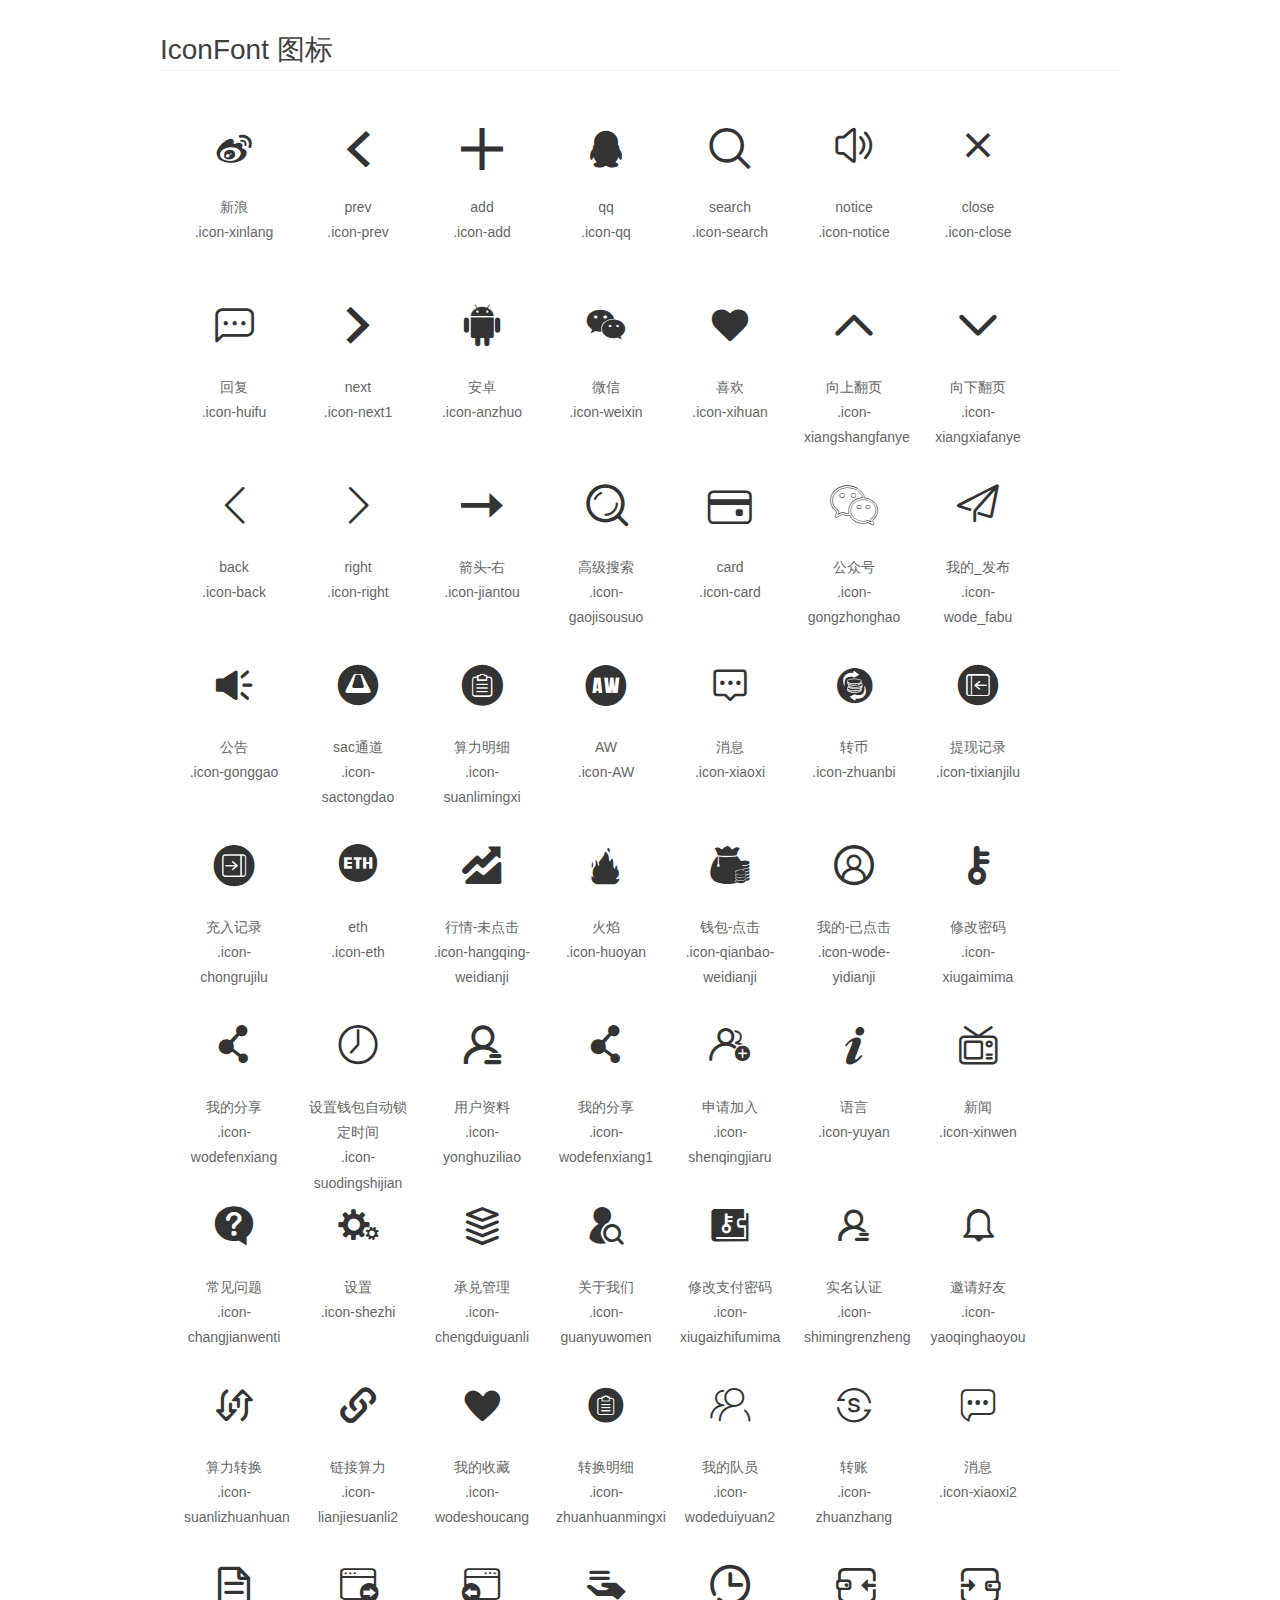
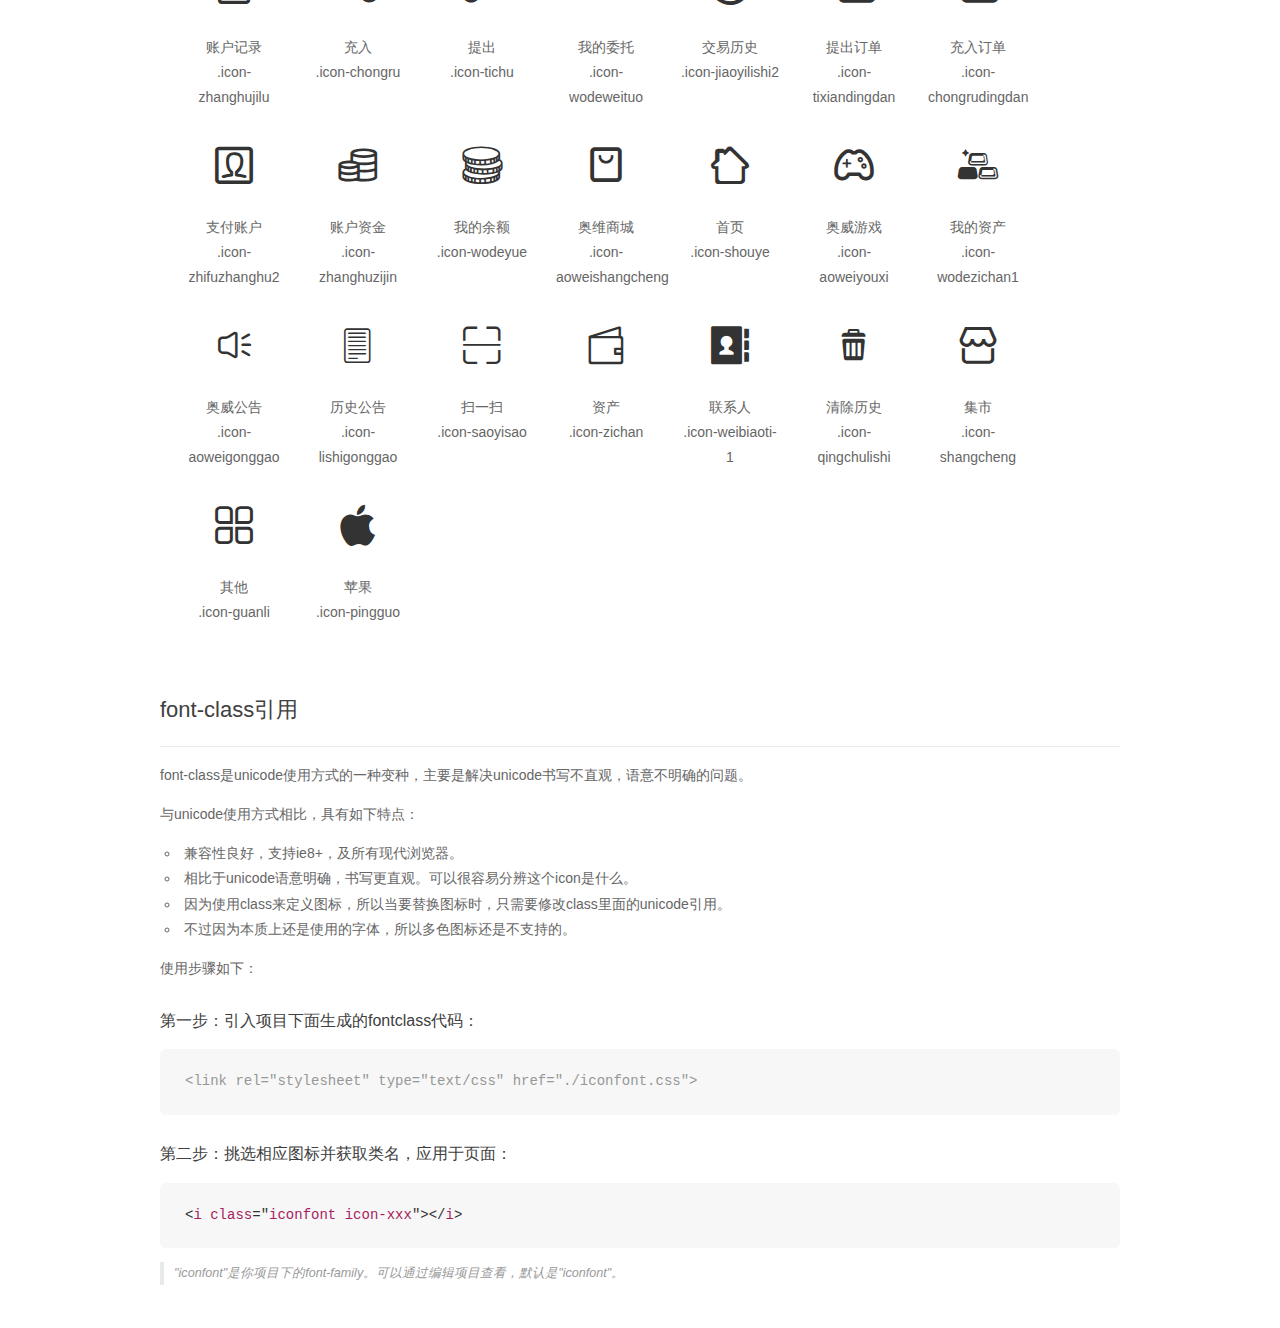
<file: src/assets/css/iconfont/demo_fontclass.html>
<!DOCTYPE html>
<html>
<head>
    <meta charset="utf-8"/>
    <title>IconFont</title>
    <link rel="stylesheet" href="demo.css">
    <link rel="stylesheet" href="iconfont.css">
</head>
<body>
    <div class="main markdown">
        <h1>IconFont 图标</h1>
        <ul class="icon_lists clear">
            
                <li>
                <i class="icon iconfont icon-xinlang"></i>
                    <div class="name">新浪</div>
                    <div class="fontclass">.icon-xinlang</div>
                </li>
            
                <li>
                <i class="icon iconfont icon-prev"></i>
                    <div class="name">prev</div>
                    <div class="fontclass">.icon-prev</div>
                </li>
            
                <li>
                <i class="icon iconfont icon-add"></i>
                    <div class="name">add</div>
                    <div class="fontclass">.icon-add</div>
                </li>
            
                <li>
                <i class="icon iconfont icon-qq"></i>
                    <div class="name">qq</div>
                    <div class="fontclass">.icon-qq</div>
                </li>
            
                <li>
                <i class="icon iconfont icon-search"></i>
                    <div class="name">search</div>
                    <div class="fontclass">.icon-search</div>
                </li>
            
                <li>
                <i class="icon iconfont icon-notice"></i>
                    <div class="name">notice</div>
                    <div class="fontclass">.icon-notice</div>
                </li>
            
                <li>
                <i class="icon iconfont icon-close"></i>
                    <div class="name">close</div>
                    <div class="fontclass">.icon-close</div>
                </li>
            
                <li>
                <i class="icon iconfont icon-huifu"></i>
                    <div class="name">回复</div>
                    <div class="fontclass">.icon-huifu</div>
                </li>
            
                <li>
                <i class="icon iconfont icon-next1"></i>
                    <div class="name">next</div>
                    <div class="fontclass">.icon-next1</div>
                </li>
            
                <li>
                <i class="icon iconfont icon-anzhuo"></i>
                    <div class="name">安卓</div>
                    <div class="fontclass">.icon-anzhuo</div>
                </li>
            
                <li>
                <i class="icon iconfont icon-weixin"></i>
                    <div class="name">微信</div>
                    <div class="fontclass">.icon-weixin</div>
                </li>
            
                <li>
                <i class="icon iconfont icon-xihuan"></i>
                    <div class="name">喜欢</div>
                    <div class="fontclass">.icon-xihuan</div>
                </li>
            
                <li>
                <i class="icon iconfont icon-xiangshangfanye"></i>
                    <div class="name">向上翻页</div>
                    <div class="fontclass">.icon-xiangshangfanye</div>
                </li>
            
                <li>
                <i class="icon iconfont icon-xiangxiafanye"></i>
                    <div class="name">向下翻页</div>
                    <div class="fontclass">.icon-xiangxiafanye</div>
                </li>
            
                <li>
                <i class="icon iconfont icon-back"></i>
                    <div class="name">back</div>
                    <div class="fontclass">.icon-back</div>
                </li>
            
                <li>
                <i class="icon iconfont icon-right"></i>
                    <div class="name">right</div>
                    <div class="fontclass">.icon-right</div>
                </li>
            
                <li>
                <i class="icon iconfont icon-jiantou"></i>
                    <div class="name">箭头-右</div>
                    <div class="fontclass">.icon-jiantou</div>
                </li>
            
                <li>
                <i class="icon iconfont icon-gaojisousuo"></i>
                    <div class="name">高级搜索</div>
                    <div class="fontclass">.icon-gaojisousuo</div>
                </li>
            
                <li>
                <i class="icon iconfont icon-card"></i>
                    <div class="name">card</div>
                    <div class="fontclass">.icon-card</div>
                </li>
            
                <li>
                <i class="icon iconfont icon-gongzhonghao"></i>
                    <div class="name">公众号</div>
                    <div class="fontclass">.icon-gongzhonghao</div>
                </li>
            
                <li>
                <i class="icon iconfont icon-wode_fabu"></i>
                    <div class="name">我的_发布</div>
                    <div class="fontclass">.icon-wode_fabu</div>
                </li>
            
                <li>
                <i class="icon iconfont icon-gonggao"></i>
                    <div class="name">公告</div>
                    <div class="fontclass">.icon-gonggao</div>
                </li>
            
                <li>
                <i class="icon iconfont icon-sactongdao"></i>
                    <div class="name">sac通道</div>
                    <div class="fontclass">.icon-sactongdao</div>
                </li>
            
                <li>
                <i class="icon iconfont icon-suanlimingxi"></i>
                    <div class="name">算力明细</div>
                    <div class="fontclass">.icon-suanlimingxi</div>
                </li>
            
                <li>
                <i class="icon iconfont icon-AW"></i>
                    <div class="name">AW</div>
                    <div class="fontclass">.icon-AW</div>
                </li>
            
                <li>
                <i class="icon iconfont icon-xiaoxi"></i>
                    <div class="name">消息</div>
                    <div class="fontclass">.icon-xiaoxi</div>
                </li>
            
                <li>
                <i class="icon iconfont icon-zhuanbi"></i>
                    <div class="name">转币</div>
                    <div class="fontclass">.icon-zhuanbi</div>
                </li>
            
                <li>
                <i class="icon iconfont icon-tixianjilu"></i>
                    <div class="name">提现记录</div>
                    <div class="fontclass">.icon-tixianjilu</div>
                </li>
            
                <li>
                <i class="icon iconfont icon-chongrujilu"></i>
                    <div class="name">充入记录</div>
                    <div class="fontclass">.icon-chongrujilu</div>
                </li>
            
                <li>
                <i class="icon iconfont icon-eth"></i>
                    <div class="name">eth</div>
                    <div class="fontclass">.icon-eth</div>
                </li>
            
                <li>
                <i class="icon iconfont icon-hangqing-weidianji"></i>
                    <div class="name">行情-未点击</div>
                    <div class="fontclass">.icon-hangqing-weidianji</div>
                </li>
            
                <li>
                <i class="icon iconfont icon-huoyan"></i>
                    <div class="name">火焰</div>
                    <div class="fontclass">.icon-huoyan</div>
                </li>
            
                <li>
                <i class="icon iconfont icon-qianbao-weidianji"></i>
                    <div class="name">钱包-点击</div>
                    <div class="fontclass">.icon-qianbao-weidianji</div>
                </li>
            
                <li>
                <i class="icon iconfont icon-wode-yidianji"></i>
                    <div class="name">我的-已点击</div>
                    <div class="fontclass">.icon-wode-yidianji</div>
                </li>
            
                <li>
                <i class="icon iconfont icon-xiugaimima"></i>
                    <div class="name">修改密码</div>
                    <div class="fontclass">.icon-xiugaimima</div>
                </li>
            
                <li>
                <i class="icon iconfont icon-wodefenxiang"></i>
                    <div class="name">我的分享</div>
                    <div class="fontclass">.icon-wodefenxiang</div>
                </li>
            
                <li>
                <i class="icon iconfont icon-suodingshijian"></i>
                    <div class="name">设置钱包自动锁定时间</div>
                    <div class="fontclass">.icon-suodingshijian</div>
                </li>
            
                <li>
                <i class="icon iconfont icon-yonghuziliao"></i>
                    <div class="name">用户资料</div>
                    <div class="fontclass">.icon-yonghuziliao</div>
                </li>
            
                <li>
                <i class="icon iconfont icon-wodefenxiang1"></i>
                    <div class="name">我的分享</div>
                    <div class="fontclass">.icon-wodefenxiang1</div>
                </li>
            
                <li>
                <i class="icon iconfont icon-shenqingjiaru"></i>
                    <div class="name">申请加入</div>
                    <div class="fontclass">.icon-shenqingjiaru</div>
                </li>
            
                <li>
                <i class="icon iconfont icon-yuyan"></i>
                    <div class="name">语言</div>
                    <div class="fontclass">.icon-yuyan</div>
                </li>
            
                <li>
                <i class="icon iconfont icon-xinwen"></i>
                    <div class="name">新闻</div>
                    <div class="fontclass">.icon-xinwen</div>
                </li>
            
                <li>
                <i class="icon iconfont icon-changjianwenti"></i>
                    <div class="name">常见问题</div>
                    <div class="fontclass">.icon-changjianwenti</div>
                </li>
            
                <li>
                <i class="icon iconfont icon-shezhi"></i>
                    <div class="name">设置</div>
                    <div class="fontclass">.icon-shezhi</div>
                </li>
            
                <li>
                <i class="icon iconfont icon-chengduiguanli"></i>
                    <div class="name">承兑管理</div>
                    <div class="fontclass">.icon-chengduiguanli</div>
                </li>
            
                <li>
                <i class="icon iconfont icon-guanyuwomen"></i>
                    <div class="name">关于我们</div>
                    <div class="fontclass">.icon-guanyuwomen</div>
                </li>
            
                <li>
                <i class="icon iconfont icon-xiugaizhifumima"></i>
                    <div class="name">修改支付密码</div>
                    <div class="fontclass">.icon-xiugaizhifumima</div>
                </li>
            
                <li>
                <i class="icon iconfont icon-shimingrenzheng"></i>
                    <div class="name">实名认证</div>
                    <div class="fontclass">.icon-shimingrenzheng</div>
                </li>
            
                <li>
                <i class="icon iconfont icon-yaoqinghaoyou"></i>
                    <div class="name">邀请好友</div>
                    <div class="fontclass">.icon-yaoqinghaoyou</div>
                </li>
            
                <li>
                <i class="icon iconfont icon-suanlizhuanhuan"></i>
                    <div class="name">算力转换</div>
                    <div class="fontclass">.icon-suanlizhuanhuan</div>
                </li>
            
                <li>
                <i class="icon iconfont icon-lianjiesuanli2"></i>
                    <div class="name">链接算力</div>
                    <div class="fontclass">.icon-lianjiesuanli2</div>
                </li>
            
                <li>
                <i class="icon iconfont icon-wodeshoucang"></i>
                    <div class="name">我的收藏</div>
                    <div class="fontclass">.icon-wodeshoucang</div>
                </li>
            
                <li>
                <i class="icon iconfont icon-zhuanhuanmingxi"></i>
                    <div class="name">转换明细</div>
                    <div class="fontclass">.icon-zhuanhuanmingxi</div>
                </li>
            
                <li>
                <i class="icon iconfont icon-wodeduiyuan2"></i>
                    <div class="name">我的队员</div>
                    <div class="fontclass">.icon-wodeduiyuan2</div>
                </li>
            
                <li>
                <i class="icon iconfont icon-zhuanzhang"></i>
                    <div class="name">转账</div>
                    <div class="fontclass">.icon-zhuanzhang</div>
                </li>
            
                <li>
                <i class="icon iconfont icon-xiaoxi2"></i>
                    <div class="name">消息</div>
                    <div class="fontclass">.icon-xiaoxi2</div>
                </li>
            
                <li>
                <i class="icon iconfont icon-zhanghujilu"></i>
                    <div class="name">账户记录</div>
                    <div class="fontclass">.icon-zhanghujilu</div>
                </li>
            
                <li>
                <i class="icon iconfont icon-chongru"></i>
                    <div class="name">充入</div>
                    <div class="fontclass">.icon-chongru</div>
                </li>
            
                <li>
                <i class="icon iconfont icon-tichu"></i>
                    <div class="name">提出</div>
                    <div class="fontclass">.icon-tichu</div>
                </li>
            
                <li>
                <i class="icon iconfont icon-wodeweituo"></i>
                    <div class="name">我的委托</div>
                    <div class="fontclass">.icon-wodeweituo</div>
                </li>
            
                <li>
                <i class="icon iconfont icon-jiaoyilishi2"></i>
                    <div class="name">交易历史</div>
                    <div class="fontclass">.icon-jiaoyilishi2</div>
                </li>
            
                <li>
                <i class="icon iconfont icon-tixiandingdan"></i>
                    <div class="name">提出订单</div>
                    <div class="fontclass">.icon-tixiandingdan</div>
                </li>
            
                <li>
                <i class="icon iconfont icon-chongrudingdan"></i>
                    <div class="name">充入订单</div>
                    <div class="fontclass">.icon-chongrudingdan</div>
                </li>
            
                <li>
                <i class="icon iconfont icon-zhifuzhanghu2"></i>
                    <div class="name">支付账户</div>
                    <div class="fontclass">.icon-zhifuzhanghu2</div>
                </li>
            
                <li>
                <i class="icon iconfont icon-zhanghuzijin"></i>
                    <div class="name">账户资金</div>
                    <div class="fontclass">.icon-zhanghuzijin</div>
                </li>
            
                <li>
                <i class="icon iconfont icon-wodeyue"></i>
                    <div class="name">我的余额</div>
                    <div class="fontclass">.icon-wodeyue</div>
                </li>
            
                <li>
                <i class="icon iconfont icon-aoweishangcheng"></i>
                    <div class="name">奥维商城</div>
                    <div class="fontclass">.icon-aoweishangcheng</div>
                </li>
            
                <li>
                <i class="icon iconfont icon-shouye"></i>
                    <div class="name">首页</div>
                    <div class="fontclass">.icon-shouye</div>
                </li>
            
                <li>
                <i class="icon iconfont icon-aoweiyouxi"></i>
                    <div class="name">奥威游戏</div>
                    <div class="fontclass">.icon-aoweiyouxi</div>
                </li>
            
                <li>
                <i class="icon iconfont icon-wodezichan1"></i>
                    <div class="name">我的资产</div>
                    <div class="fontclass">.icon-wodezichan1</div>
                </li>
            
                <li>
                <i class="icon iconfont icon-aoweigonggao"></i>
                    <div class="name">奥威公告</div>
                    <div class="fontclass">.icon-aoweigonggao</div>
                </li>
            
                <li>
                <i class="icon iconfont icon-lishigonggao"></i>
                    <div class="name">历史公告</div>
                    <div class="fontclass">.icon-lishigonggao</div>
                </li>
            
                <li>
                <i class="icon iconfont icon-saoyisao"></i>
                    <div class="name">扫一扫</div>
                    <div class="fontclass">.icon-saoyisao</div>
                </li>
            
                <li>
                <i class="icon iconfont icon-zichan"></i>
                    <div class="name">资产</div>
                    <div class="fontclass">.icon-zichan</div>
                </li>
            
                <li>
                <i class="icon iconfont icon-weibiaoti-1"></i>
                    <div class="name">联系人</div>
                    <div class="fontclass">.icon-weibiaoti-1</div>
                </li>
            
                <li>
                <i class="icon iconfont icon-qingchulishi"></i>
                    <div class="name">清除历史</div>
                    <div class="fontclass">.icon-qingchulishi</div>
                </li>
            
                <li>
                <i class="icon iconfont icon-shangcheng"></i>
                    <div class="name">集市</div>
                    <div class="fontclass">.icon-shangcheng</div>
                </li>
            
                <li>
                <i class="icon iconfont icon-guanli"></i>
                    <div class="name">其他</div>
                    <div class="fontclass">.icon-guanli</div>
                </li>
            
                <li>
                <i class="icon iconfont icon-pingguo"></i>
                    <div class="name">苹果</div>
                    <div class="fontclass">.icon-pingguo</div>
                </li>
            
        </ul>

        <h2 id="font-class-">font-class引用</h2>
        <hr>

        <p>font-class是unicode使用方式的一种变种，主要是解决unicode书写不直观，语意不明确的问题。</p>
        <p>与unicode使用方式相比，具有如下特点：</p>
        <ul>
        <li>兼容性良好，支持ie8+，及所有现代浏览器。</li>
        <li>相比于unicode语意明确，书写更直观。可以很容易分辨这个icon是什么。</li>
        <li>因为使用class来定义图标，所以当要替换图标时，只需要修改class里面的unicode引用。</li>
        <li>不过因为本质上还是使用的字体，所以多色图标还是不支持的。</li>
        </ul>
        <p>使用步骤如下：</p>
        <h3 id="-fontclass-">第一步：引入项目下面生成的fontclass代码：</h3>


        <pre><code class="lang-js hljs javascript"><span class="hljs-comment">&lt;link rel="stylesheet" type="text/css" href="./iconfont.css"&gt;</span></code></pre>
        <h3 id="-">第二步：挑选相应图标并获取类名，应用于页面：</h3>
        <pre><code class="lang-css hljs">&lt;<span class="hljs-selector-tag">i</span> <span class="hljs-selector-tag">class</span>="<span class="hljs-selector-tag">iconfont</span> <span class="hljs-selector-tag">icon-xxx</span>"&gt;&lt;/<span class="hljs-selector-tag">i</span>&gt;</code></pre>
        <blockquote>
        <p>"iconfont"是你项目下的font-family。可以通过编辑项目查看，默认是"iconfont"。</p>
        </blockquote>
    </div>
</body>
</html>
</file>
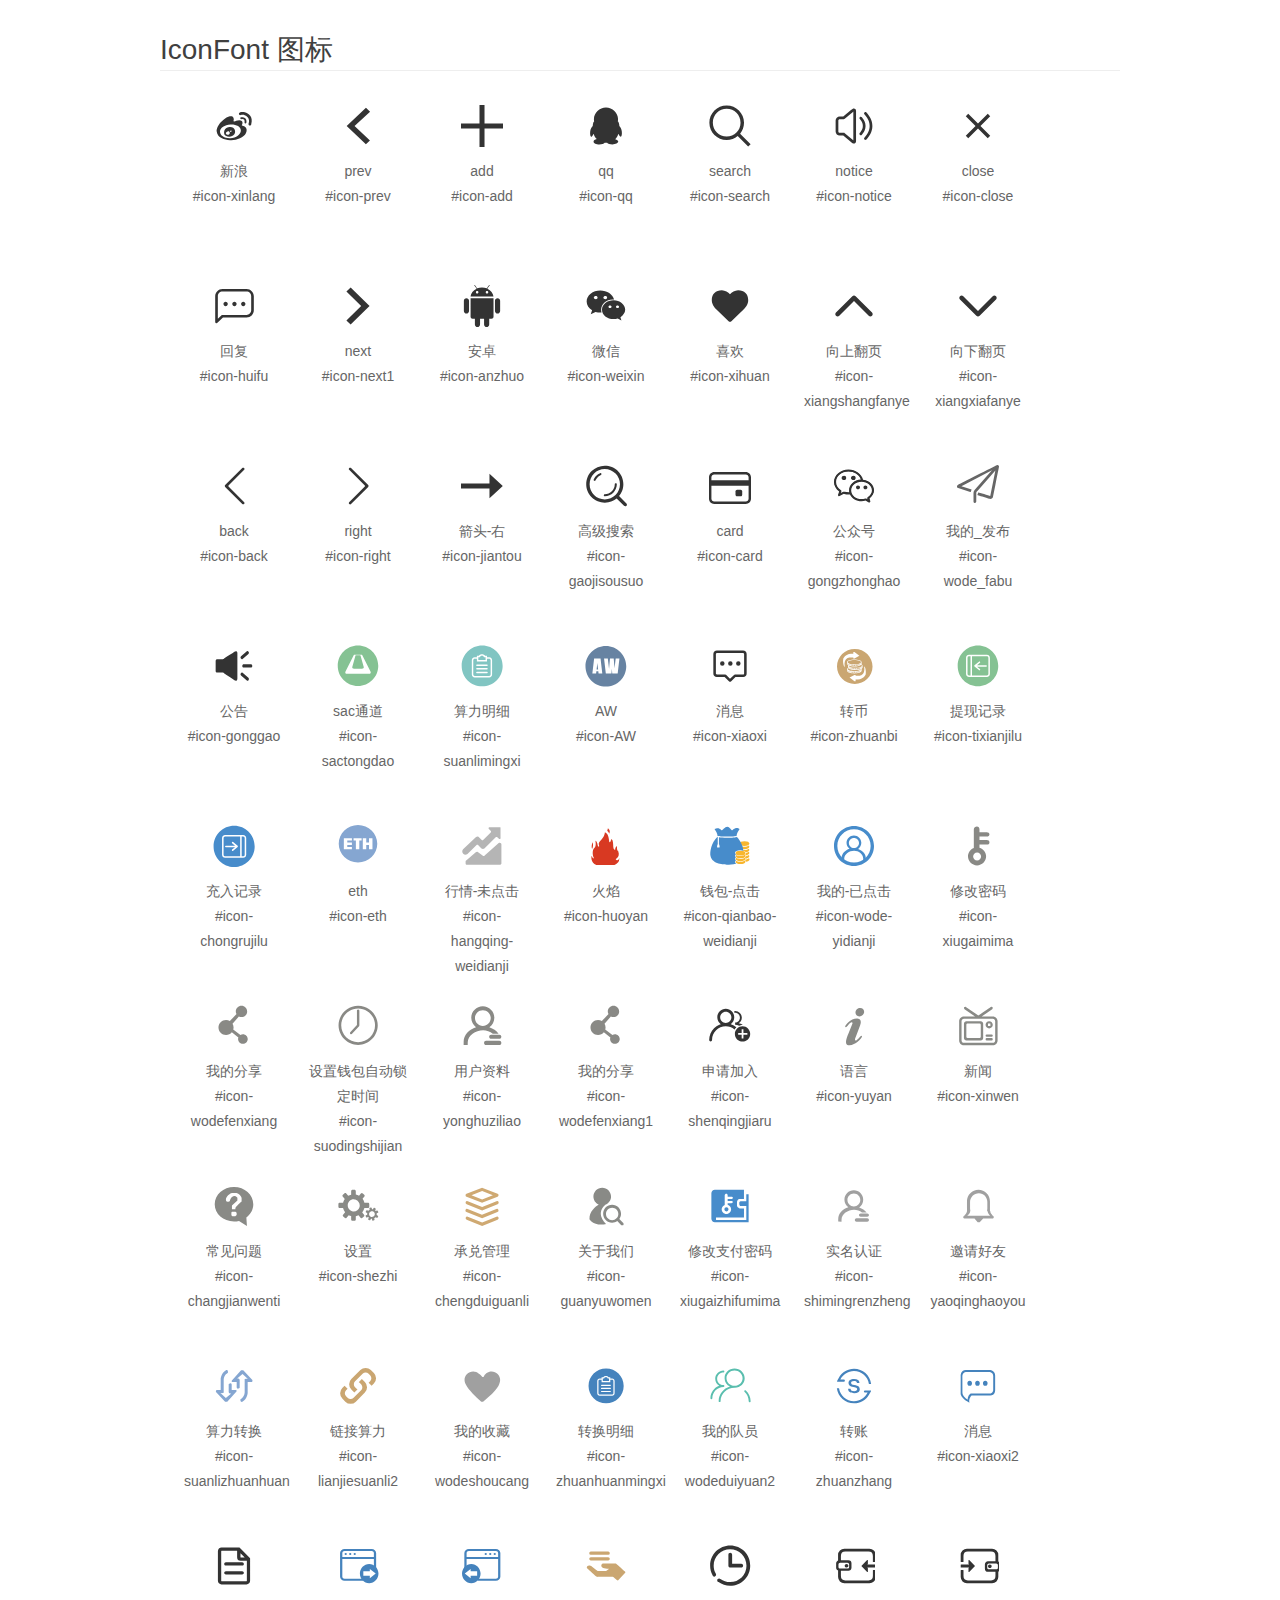
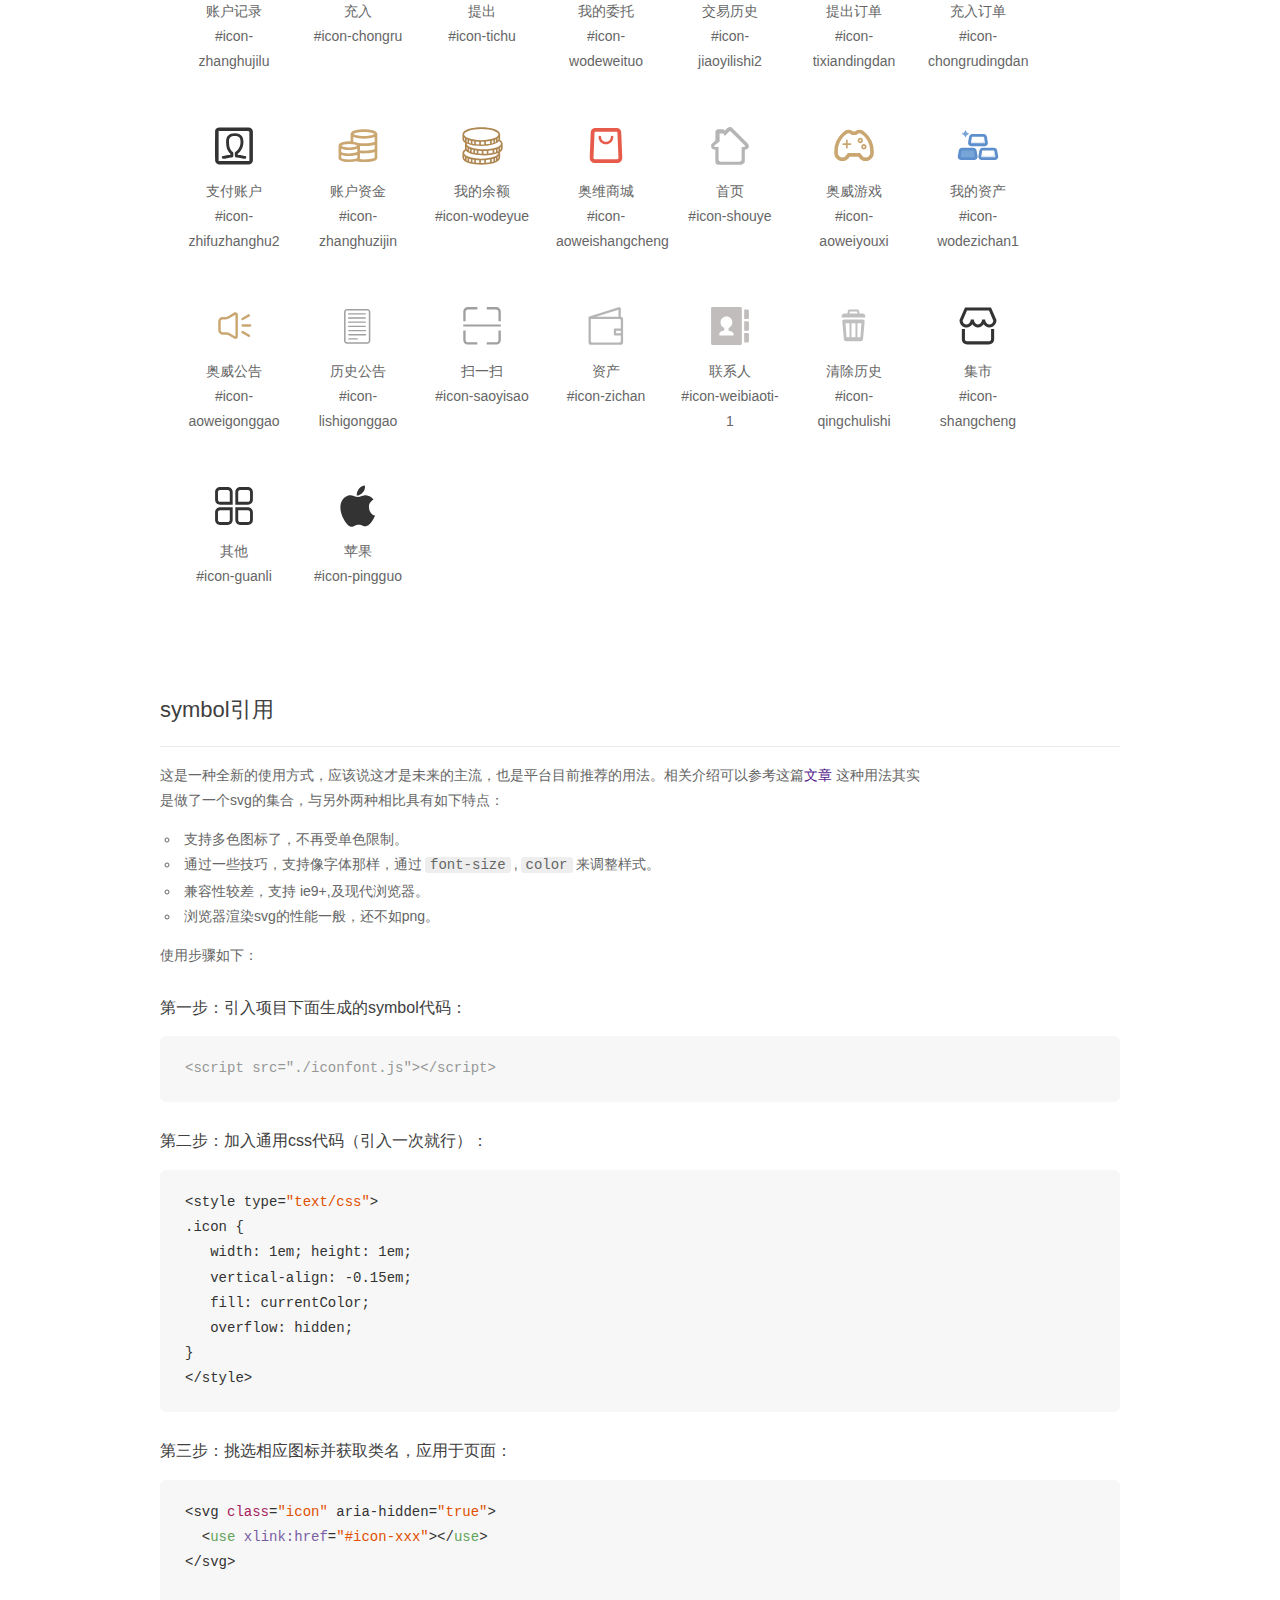
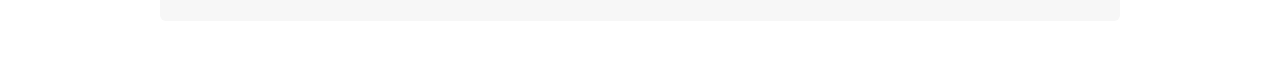
<file: src/assets/css/iconfont/demo_symbol.html>
<!DOCTYPE html>
<html>
<head>
    <meta charset="utf-8"/>
    <title>IconFont</title>
    <link rel="stylesheet" href="demo.css">
    <script src="iconfont.js"></script>

    <style type="text/css">
        .icon {
          /* 通过设置 font-size 来改变图标大小 */
          width: 1em; height: 1em;
          /* 图标和文字相邻时，垂直对齐 */
          vertical-align: -0.15em;
          /* 通过设置 color 来改变 SVG 的颜色/fill */
          fill: currentColor;
          /* path 和 stroke 溢出 viewBox 部分在 IE 下会显示
             normalize.css 中也包含这行 */
          overflow: hidden;
        }

    </style>
</head>
<body>
    <div class="main markdown">
        <h1>IconFont 图标</h1>
        <ul class="icon_lists clear">
            
                <li>
                    <svg class="icon" aria-hidden="true">
                        <use xlink:href="#icon-xinlang"></use>
                    </svg>
                    <div class="name">新浪</div>
                    <div class="fontclass">#icon-xinlang</div>
                </li>
            
                <li>
                    <svg class="icon" aria-hidden="true">
                        <use xlink:href="#icon-prev"></use>
                    </svg>
                    <div class="name">prev</div>
                    <div class="fontclass">#icon-prev</div>
                </li>
            
                <li>
                    <svg class="icon" aria-hidden="true">
                        <use xlink:href="#icon-add"></use>
                    </svg>
                    <div class="name">add</div>
                    <div class="fontclass">#icon-add</div>
                </li>
            
                <li>
                    <svg class="icon" aria-hidden="true">
                        <use xlink:href="#icon-qq"></use>
                    </svg>
                    <div class="name">qq</div>
                    <div class="fontclass">#icon-qq</div>
                </li>
            
                <li>
                    <svg class="icon" aria-hidden="true">
                        <use xlink:href="#icon-search"></use>
                    </svg>
                    <div class="name">search</div>
                    <div class="fontclass">#icon-search</div>
                </li>
            
                <li>
                    <svg class="icon" aria-hidden="true">
                        <use xlink:href="#icon-notice"></use>
                    </svg>
                    <div class="name">notice</div>
                    <div class="fontclass">#icon-notice</div>
                </li>
            
                <li>
                    <svg class="icon" aria-hidden="true">
                        <use xlink:href="#icon-close"></use>
                    </svg>
                    <div class="name">close</div>
                    <div class="fontclass">#icon-close</div>
                </li>
            
                <li>
                    <svg class="icon" aria-hidden="true">
                        <use xlink:href="#icon-huifu"></use>
                    </svg>
                    <div class="name">回复</div>
                    <div class="fontclass">#icon-huifu</div>
                </li>
            
                <li>
                    <svg class="icon" aria-hidden="true">
                        <use xlink:href="#icon-next1"></use>
                    </svg>
                    <div class="name">next</div>
                    <div class="fontclass">#icon-next1</div>
                </li>
            
                <li>
                    <svg class="icon" aria-hidden="true">
                        <use xlink:href="#icon-anzhuo"></use>
                    </svg>
                    <div class="name">安卓</div>
                    <div class="fontclass">#icon-anzhuo</div>
                </li>
            
                <li>
                    <svg class="icon" aria-hidden="true">
                        <use xlink:href="#icon-weixin"></use>
                    </svg>
                    <div class="name">微信</div>
                    <div class="fontclass">#icon-weixin</div>
                </li>
            
                <li>
                    <svg class="icon" aria-hidden="true">
                        <use xlink:href="#icon-xihuan"></use>
                    </svg>
                    <div class="name">喜欢</div>
                    <div class="fontclass">#icon-xihuan</div>
                </li>
            
                <li>
                    <svg class="icon" aria-hidden="true">
                        <use xlink:href="#icon-xiangshangfanye"></use>
                    </svg>
                    <div class="name">向上翻页</div>
                    <div class="fontclass">#icon-xiangshangfanye</div>
                </li>
            
                <li>
                    <svg class="icon" aria-hidden="true">
                        <use xlink:href="#icon-xiangxiafanye"></use>
                    </svg>
                    <div class="name">向下翻页</div>
                    <div class="fontclass">#icon-xiangxiafanye</div>
                </li>
            
                <li>
                    <svg class="icon" aria-hidden="true">
                        <use xlink:href="#icon-back"></use>
                    </svg>
                    <div class="name">back</div>
                    <div class="fontclass">#icon-back</div>
                </li>
            
                <li>
                    <svg class="icon" aria-hidden="true">
                        <use xlink:href="#icon-right"></use>
                    </svg>
                    <div class="name">right</div>
                    <div class="fontclass">#icon-right</div>
                </li>
            
                <li>
                    <svg class="icon" aria-hidden="true">
                        <use xlink:href="#icon-jiantou"></use>
                    </svg>
                    <div class="name">箭头-右</div>
                    <div class="fontclass">#icon-jiantou</div>
                </li>
            
                <li>
                    <svg class="icon" aria-hidden="true">
                        <use xlink:href="#icon-gaojisousuo"></use>
                    </svg>
                    <div class="name">高级搜索</div>
                    <div class="fontclass">#icon-gaojisousuo</div>
                </li>
            
                <li>
                    <svg class="icon" aria-hidden="true">
                        <use xlink:href="#icon-card"></use>
                    </svg>
                    <div class="name">card</div>
                    <div class="fontclass">#icon-card</div>
                </li>
            
                <li>
                    <svg class="icon" aria-hidden="true">
                        <use xlink:href="#icon-gongzhonghao"></use>
                    </svg>
                    <div class="name">公众号</div>
                    <div class="fontclass">#icon-gongzhonghao</div>
                </li>
            
                <li>
                    <svg class="icon" aria-hidden="true">
                        <use xlink:href="#icon-wode_fabu"></use>
                    </svg>
                    <div class="name">我的_发布</div>
                    <div class="fontclass">#icon-wode_fabu</div>
                </li>
            
                <li>
                    <svg class="icon" aria-hidden="true">
                        <use xlink:href="#icon-gonggao"></use>
                    </svg>
                    <div class="name">公告</div>
                    <div class="fontclass">#icon-gonggao</div>
                </li>
            
                <li>
                    <svg class="icon" aria-hidden="true">
                        <use xlink:href="#icon-sactongdao"></use>
                    </svg>
                    <div class="name">sac通道</div>
                    <div class="fontclass">#icon-sactongdao</div>
                </li>
            
                <li>
                    <svg class="icon" aria-hidden="true">
                        <use xlink:href="#icon-suanlimingxi"></use>
                    </svg>
                    <div class="name">算力明细</div>
                    <div class="fontclass">#icon-suanlimingxi</div>
                </li>
            
                <li>
                    <svg class="icon" aria-hidden="true">
                        <use xlink:href="#icon-AW"></use>
                    </svg>
                    <div class="name">AW</div>
                    <div class="fontclass">#icon-AW</div>
                </li>
            
                <li>
                    <svg class="icon" aria-hidden="true">
                        <use xlink:href="#icon-xiaoxi"></use>
                    </svg>
                    <div class="name">消息</div>
                    <div class="fontclass">#icon-xiaoxi</div>
                </li>
            
                <li>
                    <svg class="icon" aria-hidden="true">
                        <use xlink:href="#icon-zhuanbi"></use>
                    </svg>
                    <div class="name">转币</div>
                    <div class="fontclass">#icon-zhuanbi</div>
                </li>
            
                <li>
                    <svg class="icon" aria-hidden="true">
                        <use xlink:href="#icon-tixianjilu"></use>
                    </svg>
                    <div class="name">提现记录</div>
                    <div class="fontclass">#icon-tixianjilu</div>
                </li>
            
                <li>
                    <svg class="icon" aria-hidden="true">
                        <use xlink:href="#icon-chongrujilu"></use>
                    </svg>
                    <div class="name">充入记录</div>
                    <div class="fontclass">#icon-chongrujilu</div>
                </li>
            
                <li>
                    <svg class="icon" aria-hidden="true">
                        <use xlink:href="#icon-eth"></use>
                    </svg>
                    <div class="name">eth</div>
                    <div class="fontclass">#icon-eth</div>
                </li>
            
                <li>
                    <svg class="icon" aria-hidden="true">
                        <use xlink:href="#icon-hangqing-weidianji"></use>
                    </svg>
                    <div class="name">行情-未点击</div>
                    <div class="fontclass">#icon-hangqing-weidianji</div>
                </li>
            
                <li>
                    <svg class="icon" aria-hidden="true">
                        <use xlink:href="#icon-huoyan"></use>
                    </svg>
                    <div class="name">火焰</div>
                    <div class="fontclass">#icon-huoyan</div>
                </li>
            
                <li>
                    <svg class="icon" aria-hidden="true">
                        <use xlink:href="#icon-qianbao-weidianji"></use>
                    </svg>
                    <div class="name">钱包-点击</div>
                    <div class="fontclass">#icon-qianbao-weidianji</div>
                </li>
            
                <li>
                    <svg class="icon" aria-hidden="true">
                        <use xlink:href="#icon-wode-yidianji"></use>
                    </svg>
                    <div class="name">我的-已点击</div>
                    <div class="fontclass">#icon-wode-yidianji</div>
                </li>
            
                <li>
                    <svg class="icon" aria-hidden="true">
                        <use xlink:href="#icon-xiugaimima"></use>
                    </svg>
                    <div class="name">修改密码</div>
                    <div class="fontclass">#icon-xiugaimima</div>
                </li>
            
                <li>
                    <svg class="icon" aria-hidden="true">
                        <use xlink:href="#icon-wodefenxiang"></use>
                    </svg>
                    <div class="name">我的分享</div>
                    <div class="fontclass">#icon-wodefenxiang</div>
                </li>
            
                <li>
                    <svg class="icon" aria-hidden="true">
                        <use xlink:href="#icon-suodingshijian"></use>
                    </svg>
                    <div class="name">设置钱包自动锁定时间</div>
                    <div class="fontclass">#icon-suodingshijian</div>
                </li>
            
                <li>
                    <svg class="icon" aria-hidden="true">
                        <use xlink:href="#icon-yonghuziliao"></use>
                    </svg>
                    <div class="name">用户资料</div>
                    <div class="fontclass">#icon-yonghuziliao</div>
                </li>
            
                <li>
                    <svg class="icon" aria-hidden="true">
                        <use xlink:href="#icon-wodefenxiang1"></use>
                    </svg>
                    <div class="name">我的分享</div>
                    <div class="fontclass">#icon-wodefenxiang1</div>
                </li>
            
                <li>
                    <svg class="icon" aria-hidden="true">
                        <use xlink:href="#icon-shenqingjiaru"></use>
                    </svg>
                    <div class="name">申请加入</div>
                    <div class="fontclass">#icon-shenqingjiaru</div>
                </li>
            
                <li>
                    <svg class="icon" aria-hidden="true">
                        <use xlink:href="#icon-yuyan"></use>
                    </svg>
                    <div class="name">语言</div>
                    <div class="fontclass">#icon-yuyan</div>
                </li>
            
                <li>
                    <svg class="icon" aria-hidden="true">
                        <use xlink:href="#icon-xinwen"></use>
                    </svg>
                    <div class="name">新闻</div>
                    <div class="fontclass">#icon-xinwen</div>
                </li>
            
                <li>
                    <svg class="icon" aria-hidden="true">
                        <use xlink:href="#icon-changjianwenti"></use>
                    </svg>
                    <div class="name">常见问题</div>
                    <div class="fontclass">#icon-changjianwenti</div>
                </li>
            
                <li>
                    <svg class="icon" aria-hidden="true">
                        <use xlink:href="#icon-shezhi"></use>
                    </svg>
                    <div class="name">设置</div>
                    <div class="fontclass">#icon-shezhi</div>
                </li>
            
                <li>
                    <svg class="icon" aria-hidden="true">
                        <use xlink:href="#icon-chengduiguanli"></use>
                    </svg>
                    <div class="name">承兑管理</div>
                    <div class="fontclass">#icon-chengduiguanli</div>
                </li>
            
                <li>
                    <svg class="icon" aria-hidden="true">
                        <use xlink:href="#icon-guanyuwomen"></use>
                    </svg>
                    <div class="name">关于我们</div>
                    <div class="fontclass">#icon-guanyuwomen</div>
                </li>
            
                <li>
                    <svg class="icon" aria-hidden="true">
                        <use xlink:href="#icon-xiugaizhifumima"></use>
                    </svg>
                    <div class="name">修改支付密码</div>
                    <div class="fontclass">#icon-xiugaizhifumima</div>
                </li>
            
                <li>
                    <svg class="icon" aria-hidden="true">
                        <use xlink:href="#icon-shimingrenzheng"></use>
                    </svg>
                    <div class="name">实名认证</div>
                    <div class="fontclass">#icon-shimingrenzheng</div>
                </li>
            
                <li>
                    <svg class="icon" aria-hidden="true">
                        <use xlink:href="#icon-yaoqinghaoyou"></use>
                    </svg>
                    <div class="name">邀请好友</div>
                    <div class="fontclass">#icon-yaoqinghaoyou</div>
                </li>
            
                <li>
                    <svg class="icon" aria-hidden="true">
                        <use xlink:href="#icon-suanlizhuanhuan"></use>
                    </svg>
                    <div class="name">算力转换</div>
                    <div class="fontclass">#icon-suanlizhuanhuan</div>
                </li>
            
                <li>
                    <svg class="icon" aria-hidden="true">
                        <use xlink:href="#icon-lianjiesuanli2"></use>
                    </svg>
                    <div class="name">链接算力</div>
                    <div class="fontclass">#icon-lianjiesuanli2</div>
                </li>
            
                <li>
                    <svg class="icon" aria-hidden="true">
                        <use xlink:href="#icon-wodeshoucang"></use>
                    </svg>
                    <div class="name">我的收藏</div>
                    <div class="fontclass">#icon-wodeshoucang</div>
                </li>
            
                <li>
                    <svg class="icon" aria-hidden="true">
                        <use xlink:href="#icon-zhuanhuanmingxi"></use>
                    </svg>
                    <div class="name">转换明细</div>
                    <div class="fontclass">#icon-zhuanhuanmingxi</div>
                </li>
            
                <li>
                    <svg class="icon" aria-hidden="true">
                        <use xlink:href="#icon-wodeduiyuan2"></use>
                    </svg>
                    <div class="name">我的队员</div>
                    <div class="fontclass">#icon-wodeduiyuan2</div>
                </li>
            
                <li>
                    <svg class="icon" aria-hidden="true">
                        <use xlink:href="#icon-zhuanzhang"></use>
                    </svg>
                    <div class="name">转账</div>
                    <div class="fontclass">#icon-zhuanzhang</div>
                </li>
            
                <li>
                    <svg class="icon" aria-hidden="true">
                        <use xlink:href="#icon-xiaoxi2"></use>
                    </svg>
                    <div class="name">消息</div>
                    <div class="fontclass">#icon-xiaoxi2</div>
                </li>
            
                <li>
                    <svg class="icon" aria-hidden="true">
                        <use xlink:href="#icon-zhanghujilu"></use>
                    </svg>
                    <div class="name">账户记录</div>
                    <div class="fontclass">#icon-zhanghujilu</div>
                </li>
            
                <li>
                    <svg class="icon" aria-hidden="true">
                        <use xlink:href="#icon-chongru"></use>
                    </svg>
                    <div class="name">充入</div>
                    <div class="fontclass">#icon-chongru</div>
                </li>
            
                <li>
                    <svg class="icon" aria-hidden="true">
                        <use xlink:href="#icon-tichu"></use>
                    </svg>
                    <div class="name">提出</div>
                    <div class="fontclass">#icon-tichu</div>
                </li>
            
                <li>
                    <svg class="icon" aria-hidden="true">
                        <use xlink:href="#icon-wodeweituo"></use>
                    </svg>
                    <div class="name">我的委托</div>
                    <div class="fontclass">#icon-wodeweituo</div>
                </li>
            
                <li>
                    <svg class="icon" aria-hidden="true">
                        <use xlink:href="#icon-jiaoyilishi2"></use>
                    </svg>
                    <div class="name">交易历史</div>
                    <div class="fontclass">#icon-jiaoyilishi2</div>
                </li>
            
                <li>
                    <svg class="icon" aria-hidden="true">
                        <use xlink:href="#icon-tixiandingdan"></use>
                    </svg>
                    <div class="name">提出订单</div>
                    <div class="fontclass">#icon-tixiandingdan</div>
                </li>
            
                <li>
                    <svg class="icon" aria-hidden="true">
                        <use xlink:href="#icon-chongrudingdan"></use>
                    </svg>
                    <div class="name">充入订单</div>
                    <div class="fontclass">#icon-chongrudingdan</div>
                </li>
            
                <li>
                    <svg class="icon" aria-hidden="true">
                        <use xlink:href="#icon-zhifuzhanghu2"></use>
                    </svg>
                    <div class="name">支付账户</div>
                    <div class="fontclass">#icon-zhifuzhanghu2</div>
                </li>
            
                <li>
                    <svg class="icon" aria-hidden="true">
                        <use xlink:href="#icon-zhanghuzijin"></use>
                    </svg>
                    <div class="name">账户资金</div>
                    <div class="fontclass">#icon-zhanghuzijin</div>
                </li>
            
                <li>
                    <svg class="icon" aria-hidden="true">
                        <use xlink:href="#icon-wodeyue"></use>
                    </svg>
                    <div class="name">我的余额</div>
                    <div class="fontclass">#icon-wodeyue</div>
                </li>
            
                <li>
                    <svg class="icon" aria-hidden="true">
                        <use xlink:href="#icon-aoweishangcheng"></use>
                    </svg>
                    <div class="name">奥维商城</div>
                    <div class="fontclass">#icon-aoweishangcheng</div>
                </li>
            
                <li>
                    <svg class="icon" aria-hidden="true">
                        <use xlink:href="#icon-shouye"></use>
                    </svg>
                    <div class="name">首页</div>
                    <div class="fontclass">#icon-shouye</div>
                </li>
            
                <li>
                    <svg class="icon" aria-hidden="true">
                        <use xlink:href="#icon-aoweiyouxi"></use>
                    </svg>
                    <div class="name">奥威游戏</div>
                    <div class="fontclass">#icon-aoweiyouxi</div>
                </li>
            
                <li>
                    <svg class="icon" aria-hidden="true">
                        <use xlink:href="#icon-wodezichan1"></use>
                    </svg>
                    <div class="name">我的资产</div>
                    <div class="fontclass">#icon-wodezichan1</div>
                </li>
            
                <li>
                    <svg class="icon" aria-hidden="true">
                        <use xlink:href="#icon-aoweigonggao"></use>
                    </svg>
                    <div class="name">奥威公告</div>
                    <div class="fontclass">#icon-aoweigonggao</div>
                </li>
            
                <li>
                    <svg class="icon" aria-hidden="true">
                        <use xlink:href="#icon-lishigonggao"></use>
                    </svg>
                    <div class="name">历史公告</div>
                    <div class="fontclass">#icon-lishigonggao</div>
                </li>
            
                <li>
                    <svg class="icon" aria-hidden="true">
                        <use xlink:href="#icon-saoyisao"></use>
                    </svg>
                    <div class="name">扫一扫</div>
                    <div class="fontclass">#icon-saoyisao</div>
                </li>
            
                <li>
                    <svg class="icon" aria-hidden="true">
                        <use xlink:href="#icon-zichan"></use>
                    </svg>
                    <div class="name">资产</div>
                    <div class="fontclass">#icon-zichan</div>
                </li>
            
                <li>
                    <svg class="icon" aria-hidden="true">
                        <use xlink:href="#icon-weibiaoti-1"></use>
                    </svg>
                    <div class="name">联系人</div>
                    <div class="fontclass">#icon-weibiaoti-1</div>
                </li>
            
                <li>
                    <svg class="icon" aria-hidden="true">
                        <use xlink:href="#icon-qingchulishi"></use>
                    </svg>
                    <div class="name">清除历史</div>
                    <div class="fontclass">#icon-qingchulishi</div>
                </li>
            
                <li>
                    <svg class="icon" aria-hidden="true">
                        <use xlink:href="#icon-shangcheng"></use>
                    </svg>
                    <div class="name">集市</div>
                    <div class="fontclass">#icon-shangcheng</div>
                </li>
            
                <li>
                    <svg class="icon" aria-hidden="true">
                        <use xlink:href="#icon-guanli"></use>
                    </svg>
                    <div class="name">其他</div>
                    <div class="fontclass">#icon-guanli</div>
                </li>
            
                <li>
                    <svg class="icon" aria-hidden="true">
                        <use xlink:href="#icon-pingguo"></use>
                    </svg>
                    <div class="name">苹果</div>
                    <div class="fontclass">#icon-pingguo</div>
                </li>
            
        </ul>


        <h2 id="symbol-">symbol引用</h2>
        <hr>

        <p>这是一种全新的使用方式，应该说这才是未来的主流，也是平台目前推荐的用法。相关介绍可以参考这篇<a href="">文章</a>
        这种用法其实是做了一个svg的集合，与另外两种相比具有如下特点：</p>
        <ul>
          <li>支持多色图标了，不再受单色限制。</li>
          <li>通过一些技巧，支持像字体那样，通过<code>font-size</code>,<code>color</code>来调整样式。</li>
          <li>兼容性较差，支持 ie9+,及现代浏览器。</li>
          <li>浏览器渲染svg的性能一般，还不如png。</li>
        </ul>
        <p>使用步骤如下：</p>
        <h3 id="-symbol-">第一步：引入项目下面生成的symbol代码：</h3>
        <pre><code class="lang-js hljs javascript"><span class="hljs-comment">&lt;script src="./iconfont.js"&gt;&lt;/script&gt;</span></code></pre>
        <h3 id="-css-">第二步：加入通用css代码（引入一次就行）：</h3>
        <pre><code class="lang-js hljs javascript">&lt;style type=<span class="hljs-string">"text/css"</span>&gt;
.icon {
   width: <span class="hljs-number">1</span>em; height: <span class="hljs-number">1</span>em;
   vertical-align: <span class="hljs-number">-0.15</span>em;
   fill: currentColor;
   overflow: hidden;
}
&lt;<span class="hljs-regexp">/style&gt;</span></code></pre>
        <h3 id="-">第三步：挑选相应图标并获取类名，应用于页面：</h3>
        <pre><code class="lang-js hljs javascript">&lt;svg <span class="hljs-class"><span class="hljs-keyword">class</span></span>=<span class="hljs-string">"icon"</span> aria-hidden=<span class="hljs-string">"true"</span>&gt;<span class="xml"><span class="hljs-tag">
  &lt;<span class="hljs-name">use</span> <span class="hljs-attr">xlink:href</span>=<span class="hljs-string">"#icon-xxx"</span>&gt;</span><span class="hljs-tag">&lt;/<span class="hljs-name">use</span>&gt;</span>
</span>&lt;<span class="hljs-regexp">/svg&gt;
        </span></code></pre>
    </div>
</body>
</html>
</file>
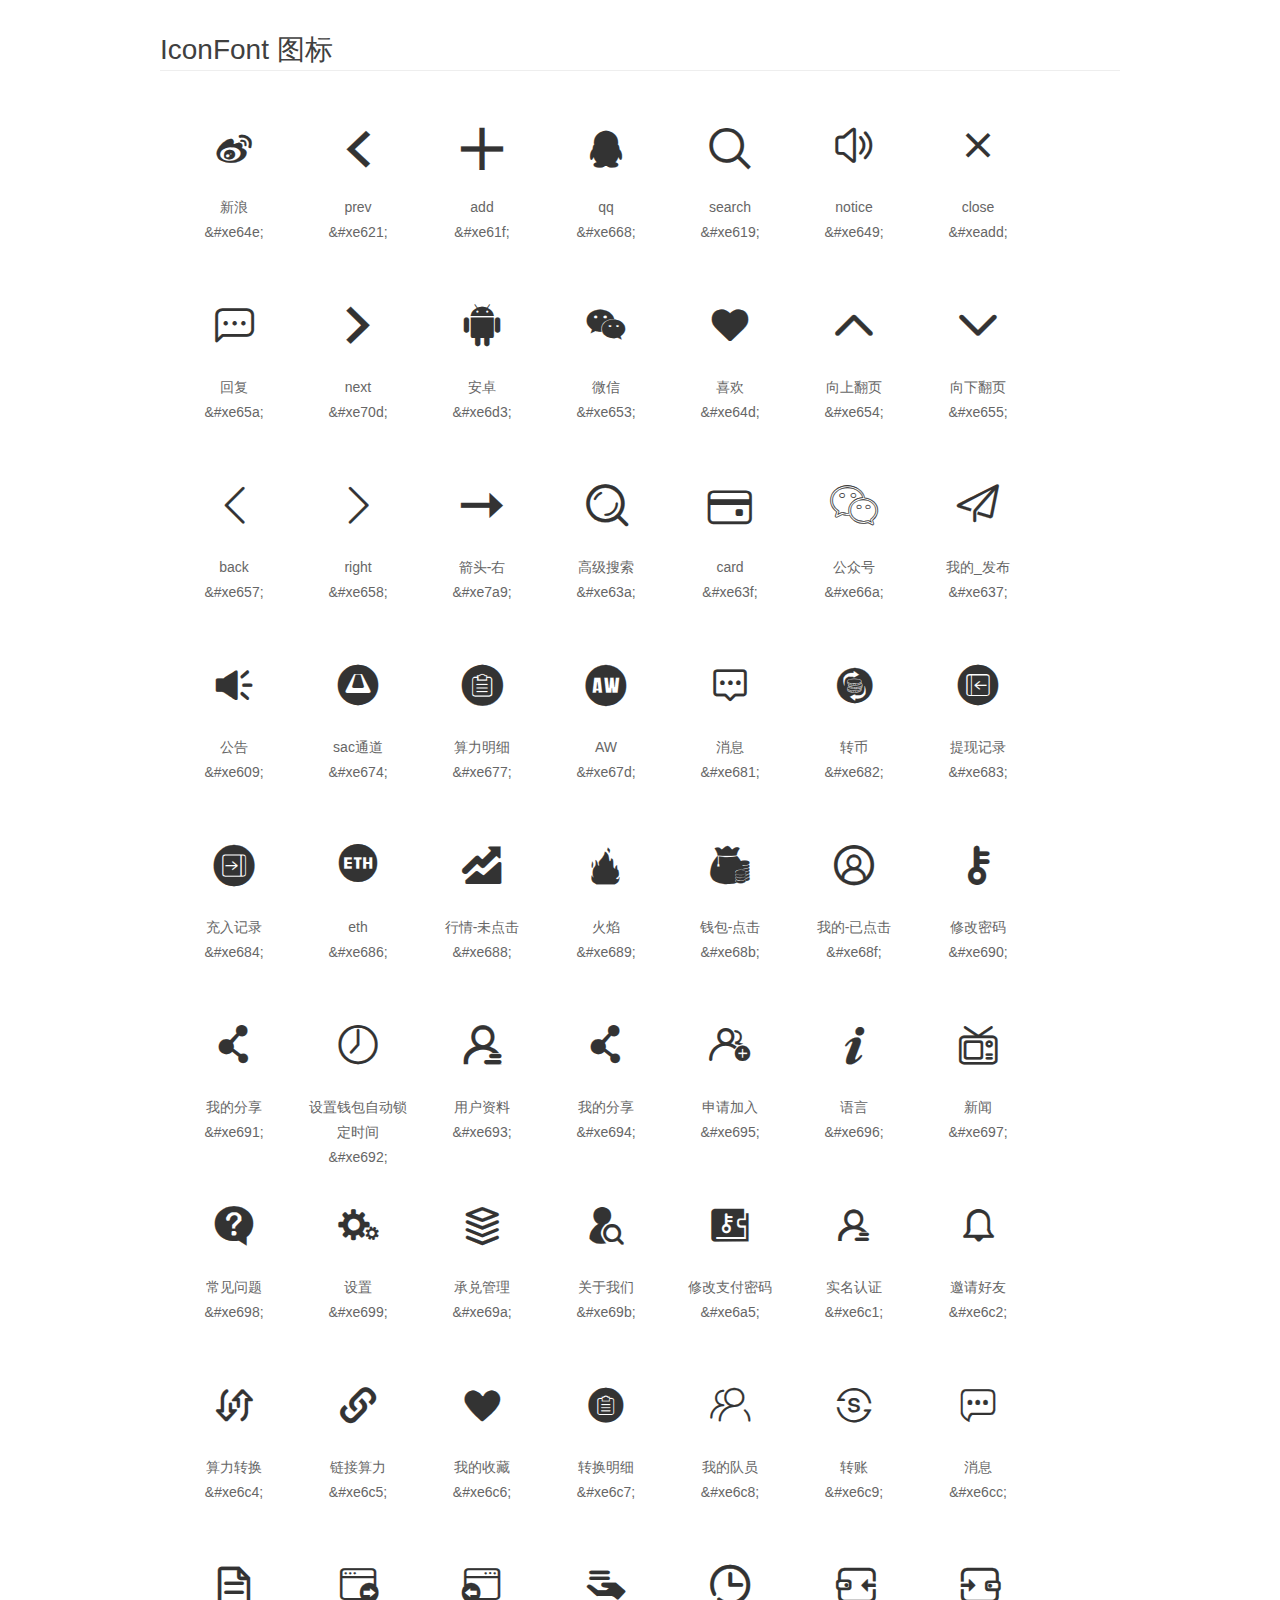
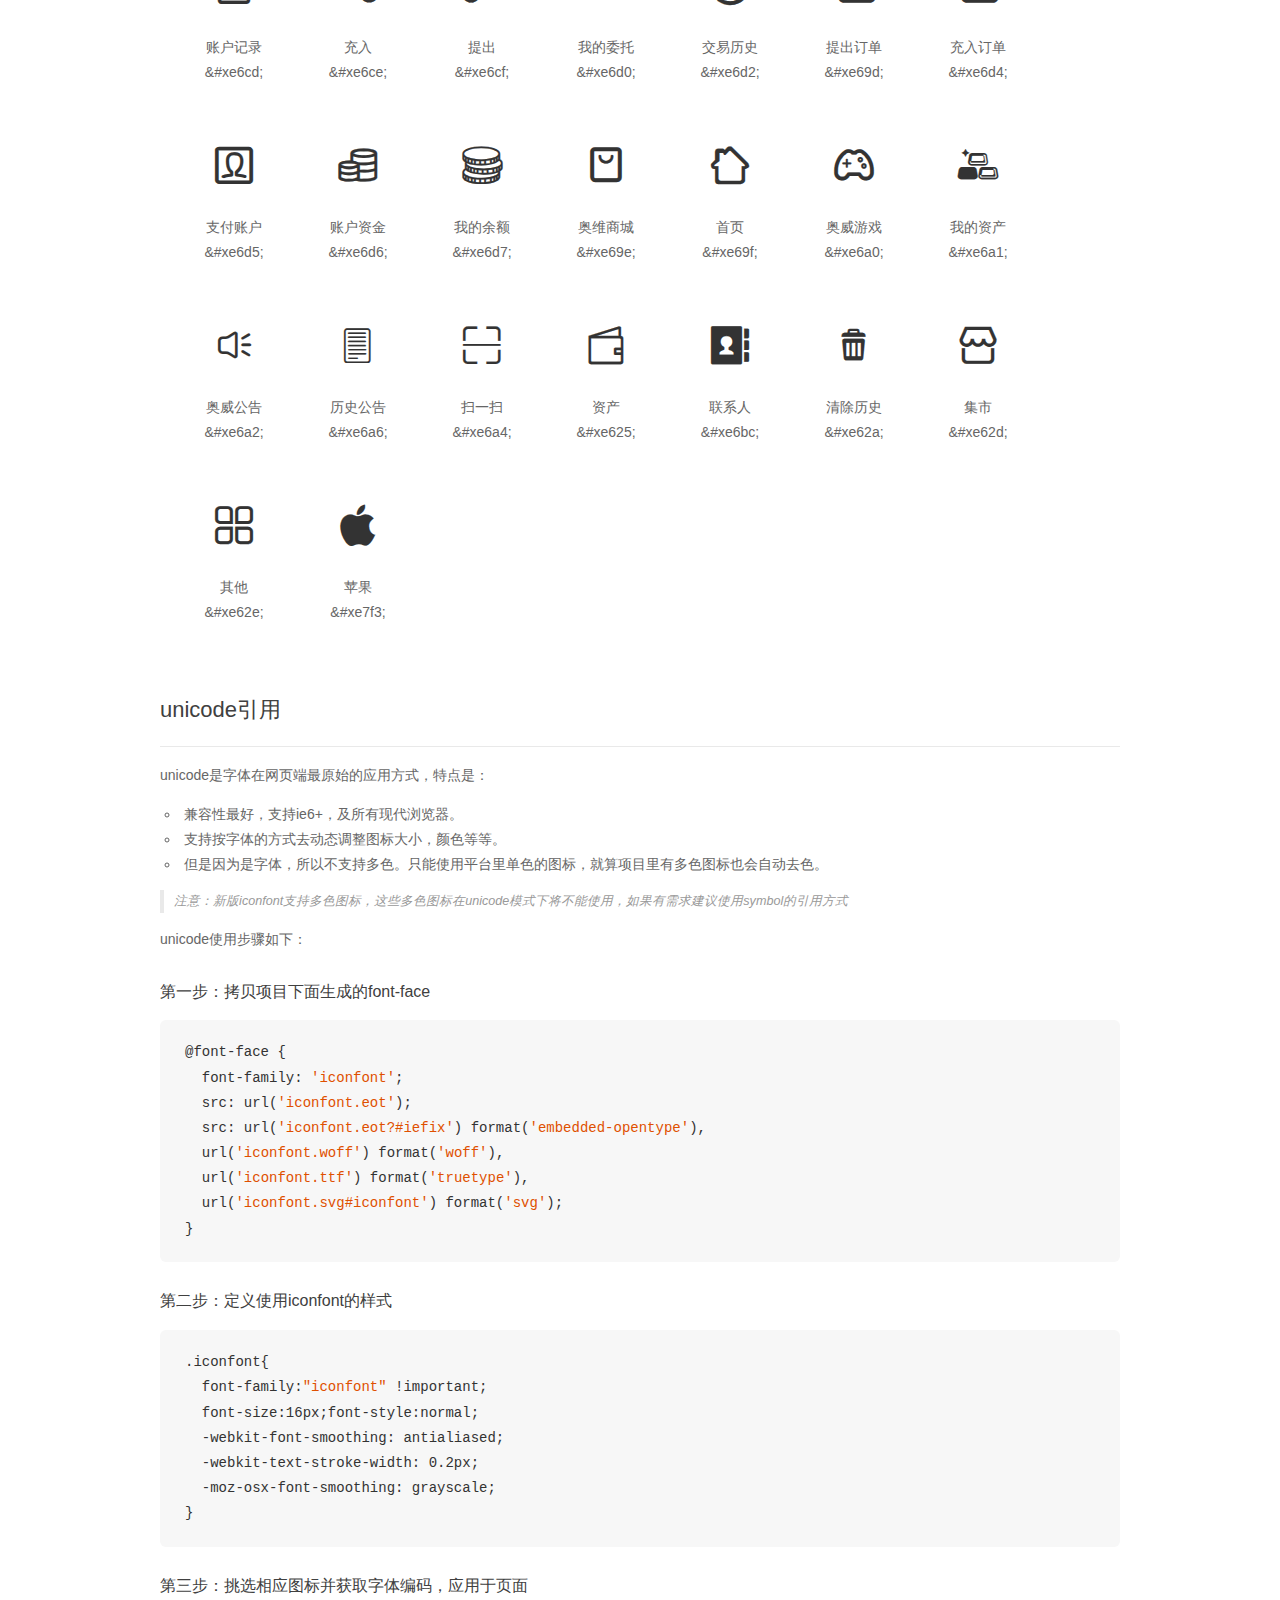
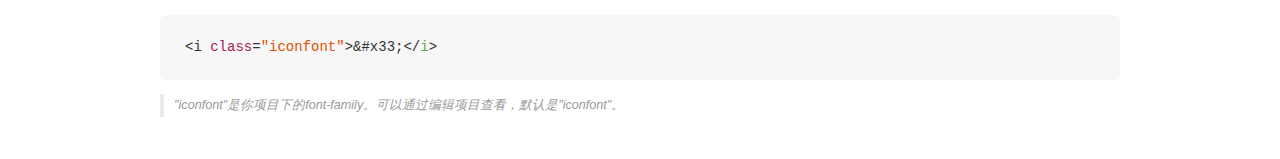
<file: src/assets/css/iconfont/demo_unicode.html>
<!DOCTYPE html>
<html>
<head>
    <meta charset="utf-8"/>
    <title>IconFont</title>
    <link rel="stylesheet" href="demo.css">

    <style type="text/css">

        @font-face {font-family: "iconfont";
          src: url('iconfont.eot'); /* IE9*/
          src: url('iconfont.eot#iefix') format('embedded-opentype'), /* IE6-IE8 */
          url('iconfont.woff') format('woff'), /* chrome, firefox */
          url('iconfont.ttf') format('truetype'), /* chrome, firefox, opera, Safari, Android, iOS 4.2+*/
          url('iconfont.svg#iconfont') format('svg'); /* iOS 4.1- */
        }

        .iconfont {
          font-family:"iconfont" !important;
          font-size:16px;
          font-style:normal;
          -webkit-font-smoothing: antialiased;
          -webkit-text-stroke-width: 0.2px;
          -moz-osx-font-smoothing: grayscale;
        }

    </style>
</head>
<body>
    <div class="main markdown">
        <h1>IconFont 图标</h1>
        <ul class="icon_lists clear">
            
                <li>
                <i class="icon iconfont">&#xe64e;</i>
                    <div class="name">新浪</div>
                    <div class="code">&amp;#xe64e;</div>
                </li>
            
                <li>
                <i class="icon iconfont">&#xe621;</i>
                    <div class="name">prev</div>
                    <div class="code">&amp;#xe621;</div>
                </li>
            
                <li>
                <i class="icon iconfont">&#xe61f;</i>
                    <div class="name">add</div>
                    <div class="code">&amp;#xe61f;</div>
                </li>
            
                <li>
                <i class="icon iconfont">&#xe668;</i>
                    <div class="name">qq</div>
                    <div class="code">&amp;#xe668;</div>
                </li>
            
                <li>
                <i class="icon iconfont">&#xe619;</i>
                    <div class="name">search</div>
                    <div class="code">&amp;#xe619;</div>
                </li>
            
                <li>
                <i class="icon iconfont">&#xe649;</i>
                    <div class="name">notice</div>
                    <div class="code">&amp;#xe649;</div>
                </li>
            
                <li>
                <i class="icon iconfont">&#xeadd;</i>
                    <div class="name">close</div>
                    <div class="code">&amp;#xeadd;</div>
                </li>
            
                <li>
                <i class="icon iconfont">&#xe65a;</i>
                    <div class="name">回复</div>
                    <div class="code">&amp;#xe65a;</div>
                </li>
            
                <li>
                <i class="icon iconfont">&#xe70d;</i>
                    <div class="name">next</div>
                    <div class="code">&amp;#xe70d;</div>
                </li>
            
                <li>
                <i class="icon iconfont">&#xe6d3;</i>
                    <div class="name">安卓</div>
                    <div class="code">&amp;#xe6d3;</div>
                </li>
            
                <li>
                <i class="icon iconfont">&#xe653;</i>
                    <div class="name">微信</div>
                    <div class="code">&amp;#xe653;</div>
                </li>
            
                <li>
                <i class="icon iconfont">&#xe64d;</i>
                    <div class="name">喜欢</div>
                    <div class="code">&amp;#xe64d;</div>
                </li>
            
                <li>
                <i class="icon iconfont">&#xe654;</i>
                    <div class="name">向上翻页</div>
                    <div class="code">&amp;#xe654;</div>
                </li>
            
                <li>
                <i class="icon iconfont">&#xe655;</i>
                    <div class="name">向下翻页</div>
                    <div class="code">&amp;#xe655;</div>
                </li>
            
                <li>
                <i class="icon iconfont">&#xe657;</i>
                    <div class="name">back</div>
                    <div class="code">&amp;#xe657;</div>
                </li>
            
                <li>
                <i class="icon iconfont">&#xe658;</i>
                    <div class="name">right</div>
                    <div class="code">&amp;#xe658;</div>
                </li>
            
                <li>
                <i class="icon iconfont">&#xe7a9;</i>
                    <div class="name">箭头-右</div>
                    <div class="code">&amp;#xe7a9;</div>
                </li>
            
                <li>
                <i class="icon iconfont">&#xe63a;</i>
                    <div class="name">高级搜索</div>
                    <div class="code">&amp;#xe63a;</div>
                </li>
            
                <li>
                <i class="icon iconfont">&#xe63f;</i>
                    <div class="name">card</div>
                    <div class="code">&amp;#xe63f;</div>
                </li>
            
                <li>
                <i class="icon iconfont">&#xe66a;</i>
                    <div class="name">公众号</div>
                    <div class="code">&amp;#xe66a;</div>
                </li>
            
                <li>
                <i class="icon iconfont">&#xe637;</i>
                    <div class="name">我的_发布</div>
                    <div class="code">&amp;#xe637;</div>
                </li>
            
                <li>
                <i class="icon iconfont">&#xe609;</i>
                    <div class="name">公告</div>
                    <div class="code">&amp;#xe609;</div>
                </li>
            
                <li>
                <i class="icon iconfont">&#xe674;</i>
                    <div class="name">sac通道</div>
                    <div class="code">&amp;#xe674;</div>
                </li>
            
                <li>
                <i class="icon iconfont">&#xe677;</i>
                    <div class="name">算力明细</div>
                    <div class="code">&amp;#xe677;</div>
                </li>
            
                <li>
                <i class="icon iconfont">&#xe67d;</i>
                    <div class="name">AW</div>
                    <div class="code">&amp;#xe67d;</div>
                </li>
            
                <li>
                <i class="icon iconfont">&#xe681;</i>
                    <div class="name">消息</div>
                    <div class="code">&amp;#xe681;</div>
                </li>
            
                <li>
                <i class="icon iconfont">&#xe682;</i>
                    <div class="name">转币</div>
                    <div class="code">&amp;#xe682;</div>
                </li>
            
                <li>
                <i class="icon iconfont">&#xe683;</i>
                    <div class="name">提现记录</div>
                    <div class="code">&amp;#xe683;</div>
                </li>
            
                <li>
                <i class="icon iconfont">&#xe684;</i>
                    <div class="name">充入记录</div>
                    <div class="code">&amp;#xe684;</div>
                </li>
            
                <li>
                <i class="icon iconfont">&#xe686;</i>
                    <div class="name">eth</div>
                    <div class="code">&amp;#xe686;</div>
                </li>
            
                <li>
                <i class="icon iconfont">&#xe688;</i>
                    <div class="name">行情-未点击</div>
                    <div class="code">&amp;#xe688;</div>
                </li>
            
                <li>
                <i class="icon iconfont">&#xe689;</i>
                    <div class="name">火焰</div>
                    <div class="code">&amp;#xe689;</div>
                </li>
            
                <li>
                <i class="icon iconfont">&#xe68b;</i>
                    <div class="name">钱包-点击</div>
                    <div class="code">&amp;#xe68b;</div>
                </li>
            
                <li>
                <i class="icon iconfont">&#xe68f;</i>
                    <div class="name">我的-已点击</div>
                    <div class="code">&amp;#xe68f;</div>
                </li>
            
                <li>
                <i class="icon iconfont">&#xe690;</i>
                    <div class="name">修改密码</div>
                    <div class="code">&amp;#xe690;</div>
                </li>
            
                <li>
                <i class="icon iconfont">&#xe691;</i>
                    <div class="name">我的分享</div>
                    <div class="code">&amp;#xe691;</div>
                </li>
            
                <li>
                <i class="icon iconfont">&#xe692;</i>
                    <div class="name">设置钱包自动锁定时间</div>
                    <div class="code">&amp;#xe692;</div>
                </li>
            
                <li>
                <i class="icon iconfont">&#xe693;</i>
                    <div class="name">用户资料</div>
                    <div class="code">&amp;#xe693;</div>
                </li>
            
                <li>
                <i class="icon iconfont">&#xe694;</i>
                    <div class="name">我的分享</div>
                    <div class="code">&amp;#xe694;</div>
                </li>
            
                <li>
                <i class="icon iconfont">&#xe695;</i>
                    <div class="name">申请加入</div>
                    <div class="code">&amp;#xe695;</div>
                </li>
            
                <li>
                <i class="icon iconfont">&#xe696;</i>
                    <div class="name">语言</div>
                    <div class="code">&amp;#xe696;</div>
                </li>
            
                <li>
                <i class="icon iconfont">&#xe697;</i>
                    <div class="name">新闻</div>
                    <div class="code">&amp;#xe697;</div>
                </li>
            
                <li>
                <i class="icon iconfont">&#xe698;</i>
                    <div class="name">常见问题</div>
                    <div class="code">&amp;#xe698;</div>
                </li>
            
                <li>
                <i class="icon iconfont">&#xe699;</i>
                    <div class="name">设置</div>
                    <div class="code">&amp;#xe699;</div>
                </li>
            
                <li>
                <i class="icon iconfont">&#xe69a;</i>
                    <div class="name">承兑管理</div>
                    <div class="code">&amp;#xe69a;</div>
                </li>
            
                <li>
                <i class="icon iconfont">&#xe69b;</i>
                    <div class="name">关于我们</div>
                    <div class="code">&amp;#xe69b;</div>
                </li>
            
                <li>
                <i class="icon iconfont">&#xe6a5;</i>
                    <div class="name">修改支付密码</div>
                    <div class="code">&amp;#xe6a5;</div>
                </li>
            
                <li>
                <i class="icon iconfont">&#xe6c1;</i>
                    <div class="name">实名认证</div>
                    <div class="code">&amp;#xe6c1;</div>
                </li>
            
                <li>
                <i class="icon iconfont">&#xe6c2;</i>
                    <div class="name">邀请好友</div>
                    <div class="code">&amp;#xe6c2;</div>
                </li>
            
                <li>
                <i class="icon iconfont">&#xe6c4;</i>
                    <div class="name">算力转换</div>
                    <div class="code">&amp;#xe6c4;</div>
                </li>
            
                <li>
                <i class="icon iconfont">&#xe6c5;</i>
                    <div class="name">链接算力</div>
                    <div class="code">&amp;#xe6c5;</div>
                </li>
            
                <li>
                <i class="icon iconfont">&#xe6c6;</i>
                    <div class="name">我的收藏</div>
                    <div class="code">&amp;#xe6c6;</div>
                </li>
            
                <li>
                <i class="icon iconfont">&#xe6c7;</i>
                    <div class="name">转换明细</div>
                    <div class="code">&amp;#xe6c7;</div>
                </li>
            
                <li>
                <i class="icon iconfont">&#xe6c8;</i>
                    <div class="name">我的队员</div>
                    <div class="code">&amp;#xe6c8;</div>
                </li>
            
                <li>
                <i class="icon iconfont">&#xe6c9;</i>
                    <div class="name">转账</div>
                    <div class="code">&amp;#xe6c9;</div>
                </li>
            
                <li>
                <i class="icon iconfont">&#xe6cc;</i>
                    <div class="name">消息</div>
                    <div class="code">&amp;#xe6cc;</div>
                </li>
            
                <li>
                <i class="icon iconfont">&#xe6cd;</i>
                    <div class="name">账户记录</div>
                    <div class="code">&amp;#xe6cd;</div>
                </li>
            
                <li>
                <i class="icon iconfont">&#xe6ce;</i>
                    <div class="name">充入</div>
                    <div class="code">&amp;#xe6ce;</div>
                </li>
            
                <li>
                <i class="icon iconfont">&#xe6cf;</i>
                    <div class="name">提出</div>
                    <div class="code">&amp;#xe6cf;</div>
                </li>
            
                <li>
                <i class="icon iconfont">&#xe6d0;</i>
                    <div class="name">我的委托</div>
                    <div class="code">&amp;#xe6d0;</div>
                </li>
            
                <li>
                <i class="icon iconfont">&#xe6d2;</i>
                    <div class="name">交易历史</div>
                    <div class="code">&amp;#xe6d2;</div>
                </li>
            
                <li>
                <i class="icon iconfont">&#xe69d;</i>
                    <div class="name">提出订单</div>
                    <div class="code">&amp;#xe69d;</div>
                </li>
            
                <li>
                <i class="icon iconfont">&#xe6d4;</i>
                    <div class="name">充入订单</div>
                    <div class="code">&amp;#xe6d4;</div>
                </li>
            
                <li>
                <i class="icon iconfont">&#xe6d5;</i>
                    <div class="name">支付账户</div>
                    <div class="code">&amp;#xe6d5;</div>
                </li>
            
                <li>
                <i class="icon iconfont">&#xe6d6;</i>
                    <div class="name">账户资金</div>
                    <div class="code">&amp;#xe6d6;</div>
                </li>
            
                <li>
                <i class="icon iconfont">&#xe6d7;</i>
                    <div class="name">我的余额</div>
                    <div class="code">&amp;#xe6d7;</div>
                </li>
            
                <li>
                <i class="icon iconfont">&#xe69e;</i>
                    <div class="name">奥维商城</div>
                    <div class="code">&amp;#xe69e;</div>
                </li>
            
                <li>
                <i class="icon iconfont">&#xe69f;</i>
                    <div class="name">首页</div>
                    <div class="code">&amp;#xe69f;</div>
                </li>
            
                <li>
                <i class="icon iconfont">&#xe6a0;</i>
                    <div class="name">奥威游戏</div>
                    <div class="code">&amp;#xe6a0;</div>
                </li>
            
                <li>
                <i class="icon iconfont">&#xe6a1;</i>
                    <div class="name">我的资产</div>
                    <div class="code">&amp;#xe6a1;</div>
                </li>
            
                <li>
                <i class="icon iconfont">&#xe6a2;</i>
                    <div class="name">奥威公告</div>
                    <div class="code">&amp;#xe6a2;</div>
                </li>
            
                <li>
                <i class="icon iconfont">&#xe6a6;</i>
                    <div class="name">历史公告</div>
                    <div class="code">&amp;#xe6a6;</div>
                </li>
            
                <li>
                <i class="icon iconfont">&#xe6a4;</i>
                    <div class="name">扫一扫</div>
                    <div class="code">&amp;#xe6a4;</div>
                </li>
            
                <li>
                <i class="icon iconfont">&#xe625;</i>
                    <div class="name">资产</div>
                    <div class="code">&amp;#xe625;</div>
                </li>
            
                <li>
                <i class="icon iconfont">&#xe6bc;</i>
                    <div class="name">联系人</div>
                    <div class="code">&amp;#xe6bc;</div>
                </li>
            
                <li>
                <i class="icon iconfont">&#xe62a;</i>
                    <div class="name">清除历史</div>
                    <div class="code">&amp;#xe62a;</div>
                </li>
            
                <li>
                <i class="icon iconfont">&#xe62d;</i>
                    <div class="name">集市</div>
                    <div class="code">&amp;#xe62d;</div>
                </li>
            
                <li>
                <i class="icon iconfont">&#xe62e;</i>
                    <div class="name">其他</div>
                    <div class="code">&amp;#xe62e;</div>
                </li>
            
                <li>
                <i class="icon iconfont">&#xe7f3;</i>
                    <div class="name">苹果</div>
                    <div class="code">&amp;#xe7f3;</div>
                </li>
            
        </ul>
        <h2 id="unicode-">unicode引用</h2>
        <hr>

        <p>unicode是字体在网页端最原始的应用方式，特点是：</p>
        <ul>
        <li>兼容性最好，支持ie6+，及所有现代浏览器。</li>
        <li>支持按字体的方式去动态调整图标大小，颜色等等。</li>
        <li>但是因为是字体，所以不支持多色。只能使用平台里单色的图标，就算项目里有多色图标也会自动去色。</li>
        </ul>
        <blockquote>
        <p>注意：新版iconfont支持多色图标，这些多色图标在unicode模式下将不能使用，如果有需求建议使用symbol的引用方式</p>
        </blockquote>
        <p>unicode使用步骤如下：</p>
        <h3 id="-font-face">第一步：拷贝项目下面生成的font-face</h3>
        <pre><code class="lang-js hljs javascript">@font-face {
  font-family: <span class="hljs-string">'iconfont'</span>;
  src: url(<span class="hljs-string">'iconfont.eot'</span>);
  src: url(<span class="hljs-string">'iconfont.eot?#iefix'</span>) format(<span class="hljs-string">'embedded-opentype'</span>),
  url(<span class="hljs-string">'iconfont.woff'</span>) format(<span class="hljs-string">'woff'</span>),
  url(<span class="hljs-string">'iconfont.ttf'</span>) format(<span class="hljs-string">'truetype'</span>),
  url(<span class="hljs-string">'iconfont.svg#iconfont'</span>) format(<span class="hljs-string">'svg'</span>);
}
</code></pre>
        <h3 id="-iconfont-">第二步：定义使用iconfont的样式</h3>
        <pre><code class="lang-js hljs javascript">.iconfont{
  font-family:<span class="hljs-string">"iconfont"</span> !important;
  font-size:<span class="hljs-number">16</span>px;font-style:normal;
  -webkit-font-smoothing: antialiased;
  -webkit-text-stroke-width: <span class="hljs-number">0.2</span>px;
  -moz-osx-font-smoothing: grayscale;
}
</code></pre>
        <h3 id="-">第三步：挑选相应图标并获取字体编码，应用于页面</h3>
        <pre><code class="lang-js hljs javascript">&lt;i <span class="hljs-class"><span class="hljs-keyword">class</span></span>=<span class="hljs-string">"iconfont"</span>&gt;&amp;#x33;<span class="xml"><span class="hljs-tag">&lt;/<span class="hljs-name">i</span>&gt;</span></span></code></pre>

        <blockquote>
        <p>"iconfont"是你项目下的font-family。可以通过编辑项目查看，默认是"iconfont"。</p>
        </blockquote>
    </div>


</body>
</html>
</file>
<file: src/assets/css/iconfont/iconfont.css>
@font-face {font-family: "iconfont";
  src: url('iconfont.eot?t=1541396061864'); /* IE9*/
  src: url('iconfont.eot?t=1541396061864#iefix') format('embedded-opentype'), /* IE6-IE8 */
  url('[data-uri]') format('woff'),
  url('iconfont.ttf?t=1541396061864') format('truetype'), /* chrome, firefox, opera, Safari, Android, iOS 4.2+*/
  url('iconfont.svg?t=1541396061864#iconfont') format('svg'); /* iOS 4.1- */
}

.iconfont {
  font-family:"iconfont" !important;
  font-size:16px;
  font-style:normal;
  -webkit-font-smoothing: antialiased;
  -moz-osx-font-smoothing: grayscale;
}

.icon-xinlang:before { content: "\e64e"; }

.icon-prev:before { content: "\e621"; }

.icon-add:before { content: "\e61f"; }

.icon-qq:before { content: "\e668"; }

.icon-search:before { content: "\e619"; }

.icon-notice:before { content: "\e649"; }

.icon-close:before { content: "\eadd"; }

.icon-huifu:before { content: "\e65a"; }

.icon-next1:before { content: "\e70d"; }

.icon-anzhuo:before { content: "\e6d3"; }

.icon-weixin:before { content: "\e653"; }

.icon-xihuan:before { content: "\e64d"; }

.icon-xiangshangfanye:before { content: "\e654"; }

.icon-xiangxiafanye:before { content: "\e655"; }

.icon-back:before { content: "\e657"; }

.icon-right:before { content: "\e658"; }

.icon-jiantou:before { content: "\e7a9"; }

.icon-gaojisousuo:before { content: "\e63a"; }

.icon-card:before { content: "\e63f"; }

.icon-gongzhonghao:before { content: "\e66a"; }

.icon-wode_fabu:before { content: "\e637"; }

.icon-gonggao:before { content: "\e609"; }

.icon-sactongdao:before { content: "\e674"; }

.icon-suanlimingxi:before { content: "\e677"; }

.icon-AW:before { content: "\e67d"; }

.icon-xiaoxi:before { content: "\e681"; }

.icon-zhuanbi:before { content: "\e682"; }

.icon-tixianjilu:before { content: "\e683"; }

.icon-chongrujilu:before { content: "\e684"; }

.icon-eth:before { content: "\e686"; }

.icon-hangqing-weidianji:before { content: "\e688"; }

.icon-huoyan:before { content: "\e689"; }

.icon-qianbao-weidianji:before { content: "\e68b"; }

.icon-wode-yidianji:before { content: "\e68f"; }

.icon-xiugaimima:before { content: "\e690"; }

.icon-wodefenxiang:before { content: "\e691"; }

.icon-suodingshijian:before { content: "\e692"; }

.icon-yonghuziliao:before { content: "\e693"; }

.icon-wodefenxiang1:before { content: "\e694"; }

.icon-shenqingjiaru:before { content: "\e695"; }

.icon-yuyan:before { content: "\e696"; }

.icon-xinwen:before { content: "\e697"; }

.icon-changjianwenti:before { content: "\e698"; }

.icon-shezhi:before { content: "\e699"; }

.icon-chengduiguanli:before { content: "\e69a"; }

.icon-guanyuwomen:before { content: "\e69b"; }

.icon-xiugaizhifumima:before { content: "\e6a5"; }

.icon-shimingrenzheng:before { content: "\e6c1"; }

.icon-yaoqinghaoyou:before { content: "\e6c2"; }

.icon-suanlizhuanhuan:before { content: "\e6c4"; }

.icon-lianjiesuanli2:before { content: "\e6c5"; }

.icon-wodeshoucang:before { content: "\e6c6"; }

.icon-zhuanhuanmingxi:before { content: "\e6c7"; }

.icon-wodeduiyuan2:before { content: "\e6c8"; }

.icon-zhuanzhang:before { content: "\e6c9"; }

.icon-xiaoxi2:before { content: "\e6cc"; }

.icon-zhanghujilu:before { content: "\e6cd"; }

.icon-chongru:before { content: "\e6ce"; }

.icon-tichu:before { content: "\e6cf"; }

.icon-wodeweituo:before { content: "\e6d0"; }

.icon-jiaoyilishi2:before { content: "\e6d2"; }

.icon-tixiandingdan:before { content: "\e69d"; }

.icon-chongrudingdan:before { content: "\e6d4"; }

.icon-zhifuzhanghu2:before { content: "\e6d5"; }

.icon-zhanghuzijin:before { content: "\e6d6"; }

.icon-wodeyue:before { content: "\e6d7"; }

.icon-aoweishangcheng:before { content: "\e69e"; }

.icon-shouye:before { content: "\e69f"; }

.icon-aoweiyouxi:before { content: "\e6a0"; }

.icon-wodezichan1:before { content: "\e6a1"; }

.icon-aoweigonggao:before { content: "\e6a2"; }

.icon-lishigonggao:before { content: "\e6a6"; }

.icon-saoyisao:before { content: "\e6a4"; }

.icon-zichan:before { content: "\e625"; }

.icon-weibiaoti-1:before { content: "\e6bc"; }

.icon-qingchulishi:before { content: "\e62a"; }

.icon-shangcheng:before { content: "\e62d"; }

.icon-guanli:before { content: "\e62e"; }

.icon-pingguo:before { content: "\e7f3"; }
</file>
<file: src/assets/css/iconfont/demo.css>
*{margin: 0;padding: 0;list-style: none;}
/*
KISSY CSS Reset
理念：1. reset 的目的不是清除浏览器的默认样式，这仅是部分工作。清除和重置是紧密不可分的。
2. reset 的目的不是让默认样式在所有浏览器下一致，而是减少默认样式有可能带来的问题。
3. reset 期望提供一套普适通用的基础样式。但没有银弹，推荐根据具体需求，裁剪和修改后再使用。
特色：1. 适应中文；2. 基于最新主流浏览器。
维护：玉伯<lifesinger@gmail.com>, 正淳<ragecarrier@gmail.com>
 */

/** 清除内外边距 **/
body, h1, h2, h3, h4, h5, h6, hr, p, blockquote, /* structural elements 结构元素 */
dl, dt, dd, ul, ol, li, /* list elements 列表元素 */
pre, /* text formatting elements 文本格式元素 */
form, fieldset, legend, button, input, textarea, /* form elements 表单元素 */
th, td /* table elements 表格元素 */ {
  margin: 0;
  padding: 0;
}

/** 设置默认字体 **/
body,
button, input, select, textarea /* for ie */ {
  font: 12px/1.5 tahoma, arial, \5b8b\4f53, sans-serif;
}
h1, h2, h3, h4, h5, h6 { font-size: 100%; }
address, cite, dfn, em, var { font-style: normal; } /* 将斜体扶正 */
code, kbd, pre, samp { font-family: courier new, courier, monospace; } /* 统一等宽字体 */
small { font-size: 12px; } /* 小于 12px 的中文很难阅读，让 small 正常化 */

/** 重置列表元素 **/
ul, ol { list-style: none; }

/** 重置文本格式元素 **/
a { text-decoration: none; }
a:hover { text-decoration: underline; }


/** 重置表单元素 **/
legend { color: #000; } /* for ie6 */
fieldset, img { border: 0; } /* img 搭车：让链接里的 img 无边框 */
button, input, select, textarea { font-size: 100%; } /* 使得表单元素在 ie 下能继承字体大小 */
/* 注：optgroup 无法扶正 */

/** 重置表格元素 **/
table { border-collapse: collapse; border-spacing: 0; }

/* 清除浮动 */
.ks-clear:after, .clear:after {
  content: '\20';
  display: block;
  height: 0;
  clear: both;
}
.ks-clear, .clear {
  *zoom: 1;
}

.main {
  padding: 30px 100px;
width: 960px;
margin: 0 auto;
}
.main h1{font-size:36px; color:#333; text-align:left;margin-bottom:30px; border-bottom: 1px solid #eee;}

.helps{margin-top:40px;}
.helps pre{
  padding:20px;
  margin:10px 0;
  border:solid 1px #e7e1cd;
  background-color: #fffdef;
  overflow: auto;
}

.icon_lists{
  width: 100% !important;

}

.icon_lists li{
  float:left;
  width: 100px;
  height:180px;
  text-align: center;
  list-style: none !important;
}
.icon_lists .icon{
  font-size: 42px;
  line-height: 100px;
  margin: 10px 0;
  color:#333;
  -webkit-transition: font-size 0.25s ease-out 0s;
  -moz-transition: font-size 0.25s ease-out 0s;
  transition: font-size 0.25s ease-out 0s;

}
.icon_lists .icon:hover{
  font-size: 100px;
}



.markdown {
  color: #666;
  font-size: 14px;
  line-height: 1.8;
}

.highlight {
  line-height: 1.5;
}

.markdown img {
  vertical-align: middle;
  max-width: 100%;
}

.markdown h1 {
  color: #404040;
  font-weight: 500;
  line-height: 40px;
  margin-bottom: 24px;
}

.markdown h2,
.markdown h3,
.markdown h4,
.markdown h5,
.markdown h6 {
  color: #404040;
  margin: 1.6em 0 0.6em 0;
  font-weight: 500;
  clear: both;
}

.markdown h1 {
  font-size: 28px;
}

.markdown h2 {
  font-size: 22px;
}

.markdown h3 {
  font-size: 16px;
}

.markdown h4 {
  font-size: 14px;
}

.markdown h5 {
  font-size: 12px;
}

.markdown h6 {
  font-size: 12px;
}

.markdown hr {
  height: 1px;
  border: 0;
  background: #e9e9e9;
  margin: 16px 0;
  clear: both;
}

.markdown p,
.markdown pre {
  margin: 1em 0;
}

.markdown > p,
.markdown > blockquote,
.markdown > .highlight,
.markdown > ol,
.markdown > ul {
  width: 80%;
}

.markdown ul > li {
  list-style: circle;
}

.markdown > ul li,
.markdown blockquote ul > li {
  margin-left: 20px;
  padding-left: 4px;
}

.markdown > ul li p,
.markdown > ol li p {
  margin: 0.6em 0;
}

.markdown ol > li {
  list-style: decimal;
}

.markdown > ol li,
.markdown blockquote ol > li {
  margin-left: 20px;
  padding-left: 4px;
}

.markdown code {
  margin: 0 3px;
  padding: 0 5px;
  background: #eee;
  border-radius: 3px;
}

.markdown pre {
  border-radius: 6px;
  background: #f7f7f7;
  padding: 20px;
}

.markdown pre code {
  border: none;
  background: #f7f7f7;
  margin: 0;
}

.markdown strong,
.markdown b {
  font-weight: 600;
}

.markdown > table {
  border-collapse: collapse;
  border-spacing: 0px;
  empty-cells: show;
  border: 1px solid #e9e9e9;
  width: 95%;
  margin-bottom: 24px;
}

.markdown > table th {
  white-space: nowrap;
  color: #333;
  font-weight: 600;

}

.markdown > table th,
.markdown > table td {
  border: 1px solid #e9e9e9;
  padding: 8px 16px;
  text-align: left;
}

.markdown > table th {
  background: #F7F7F7;
}

.markdown blockquote {
  font-size: 90%;
  color: #999;
  border-left: 4px solid #e9e9e9;
  padding-left: 0.8em;
  margin: 1em 0;
  font-style: italic;
}

.markdown blockquote p {
  margin: 0;
}

.markdown .anchor {
  opacity: 0;
  transition: opacity 0.3s ease;
  margin-left: 8px;
}

.markdown .waiting {
  color: #ccc;
}

.markdown h1:hover .anchor,
.markdown h2:hover .anchor,
.markdown h3:hover .anchor,
.markdown h4:hover .anchor,
.markdown h5:hover .anchor,
.markdown h6:hover .anchor {
  opacity: 1;
  display: inline-block;
}

.markdown > br,
.markdown > p > br {
  clear: both;
}


.hljs {
  display: block;
  background: white;
  padding: 0.5em;
  color: #333333;
  overflow-x: auto;
}

.hljs-comment,
.hljs-meta {
  color: #969896;
}

.hljs-string,
.hljs-variable,
.hljs-template-variable,
.hljs-strong,
.hljs-emphasis,
.hljs-quote {
  color: #df5000;
}

.hljs-keyword,
.hljs-selector-tag,
.hljs-type {
  color: #a71d5d;
}

.hljs-literal,
.hljs-symbol,
.hljs-bullet,
.hljs-attribute {
  color: #0086b3;
}

.hljs-section,
.hljs-name {
  color: #63a35c;
}

.hljs-tag {
  color: #333333;
}

.hljs-title,
.hljs-attr,
.hljs-selector-id,
.hljs-selector-class,
.hljs-selector-attr,
.hljs-selector-pseudo {
  color: #795da3;
}

.hljs-addition {
  color: #55a532;
  background-color: #eaffea;
}

.hljs-deletion {
  color: #bd2c00;
  background-color: #ffecec;
}

.hljs-link {
  text-decoration: underline;
}

pre{
  background: #fff;
}
</file>
